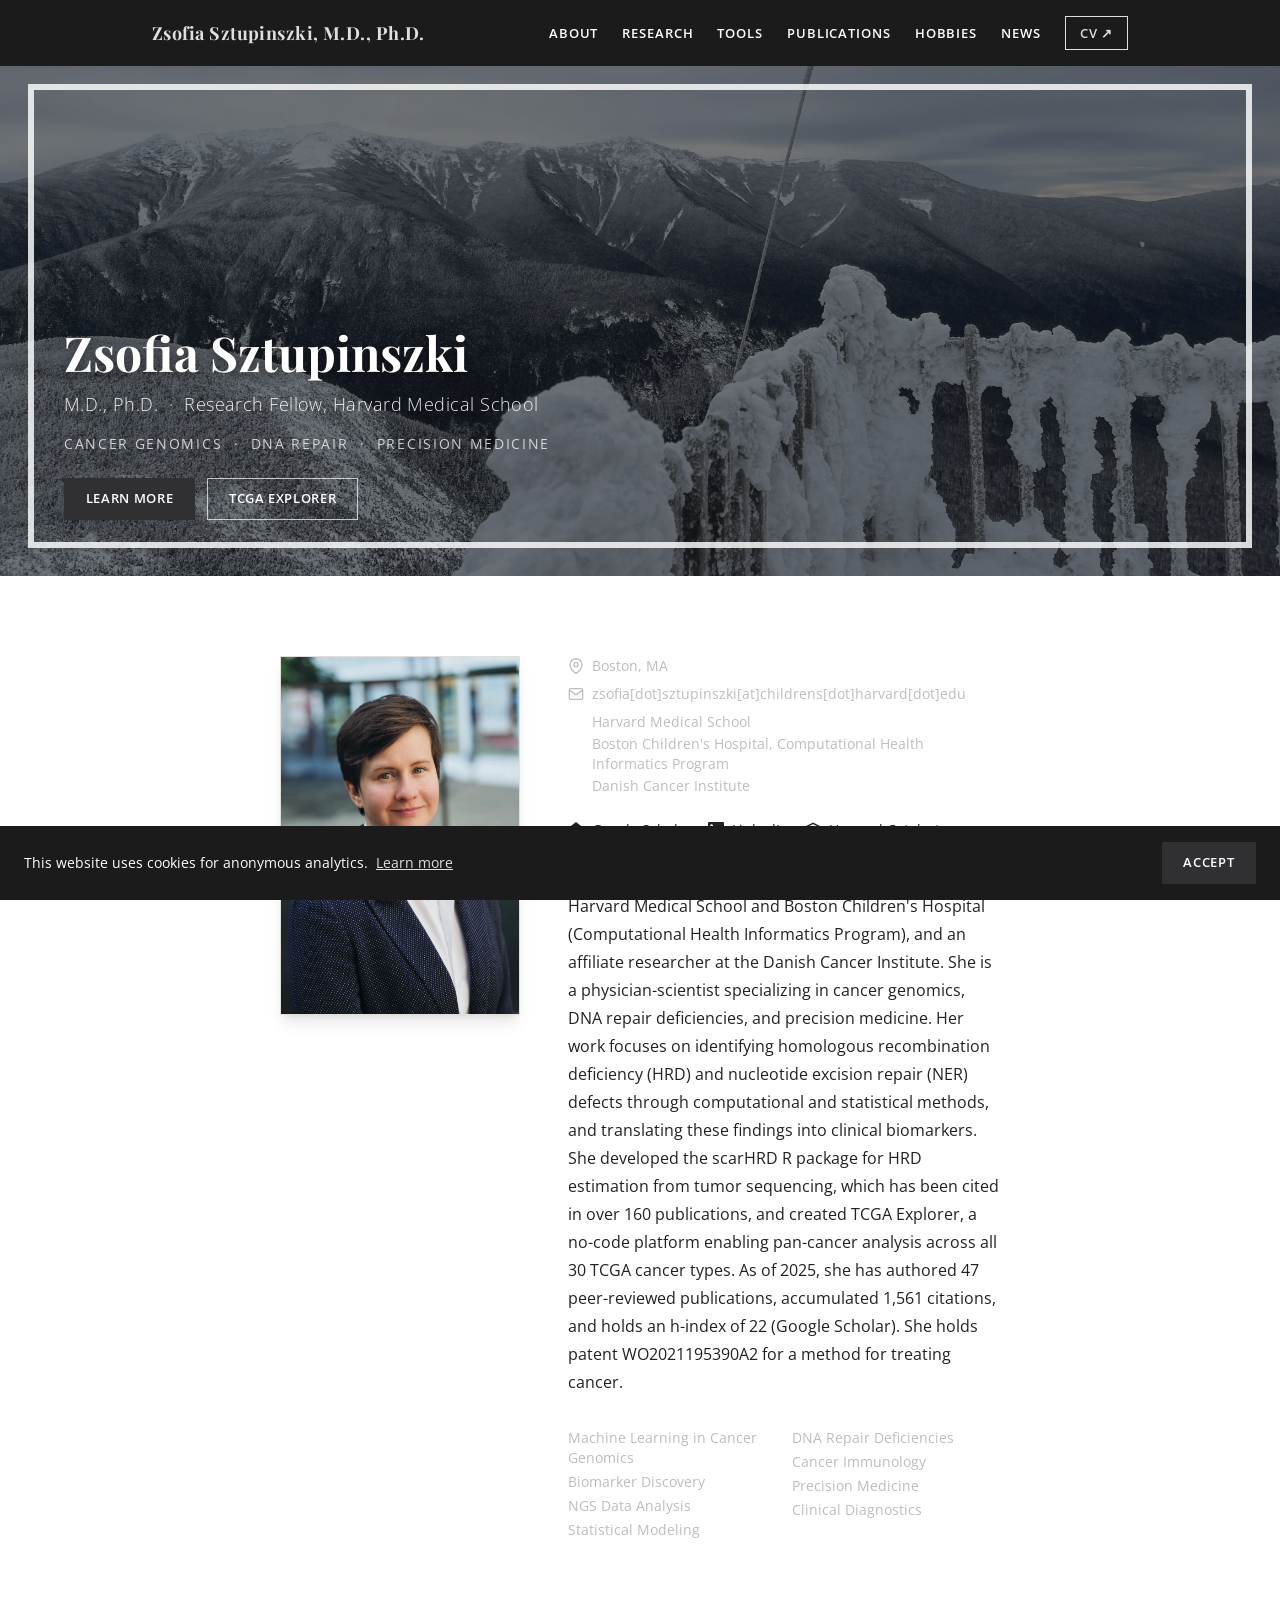
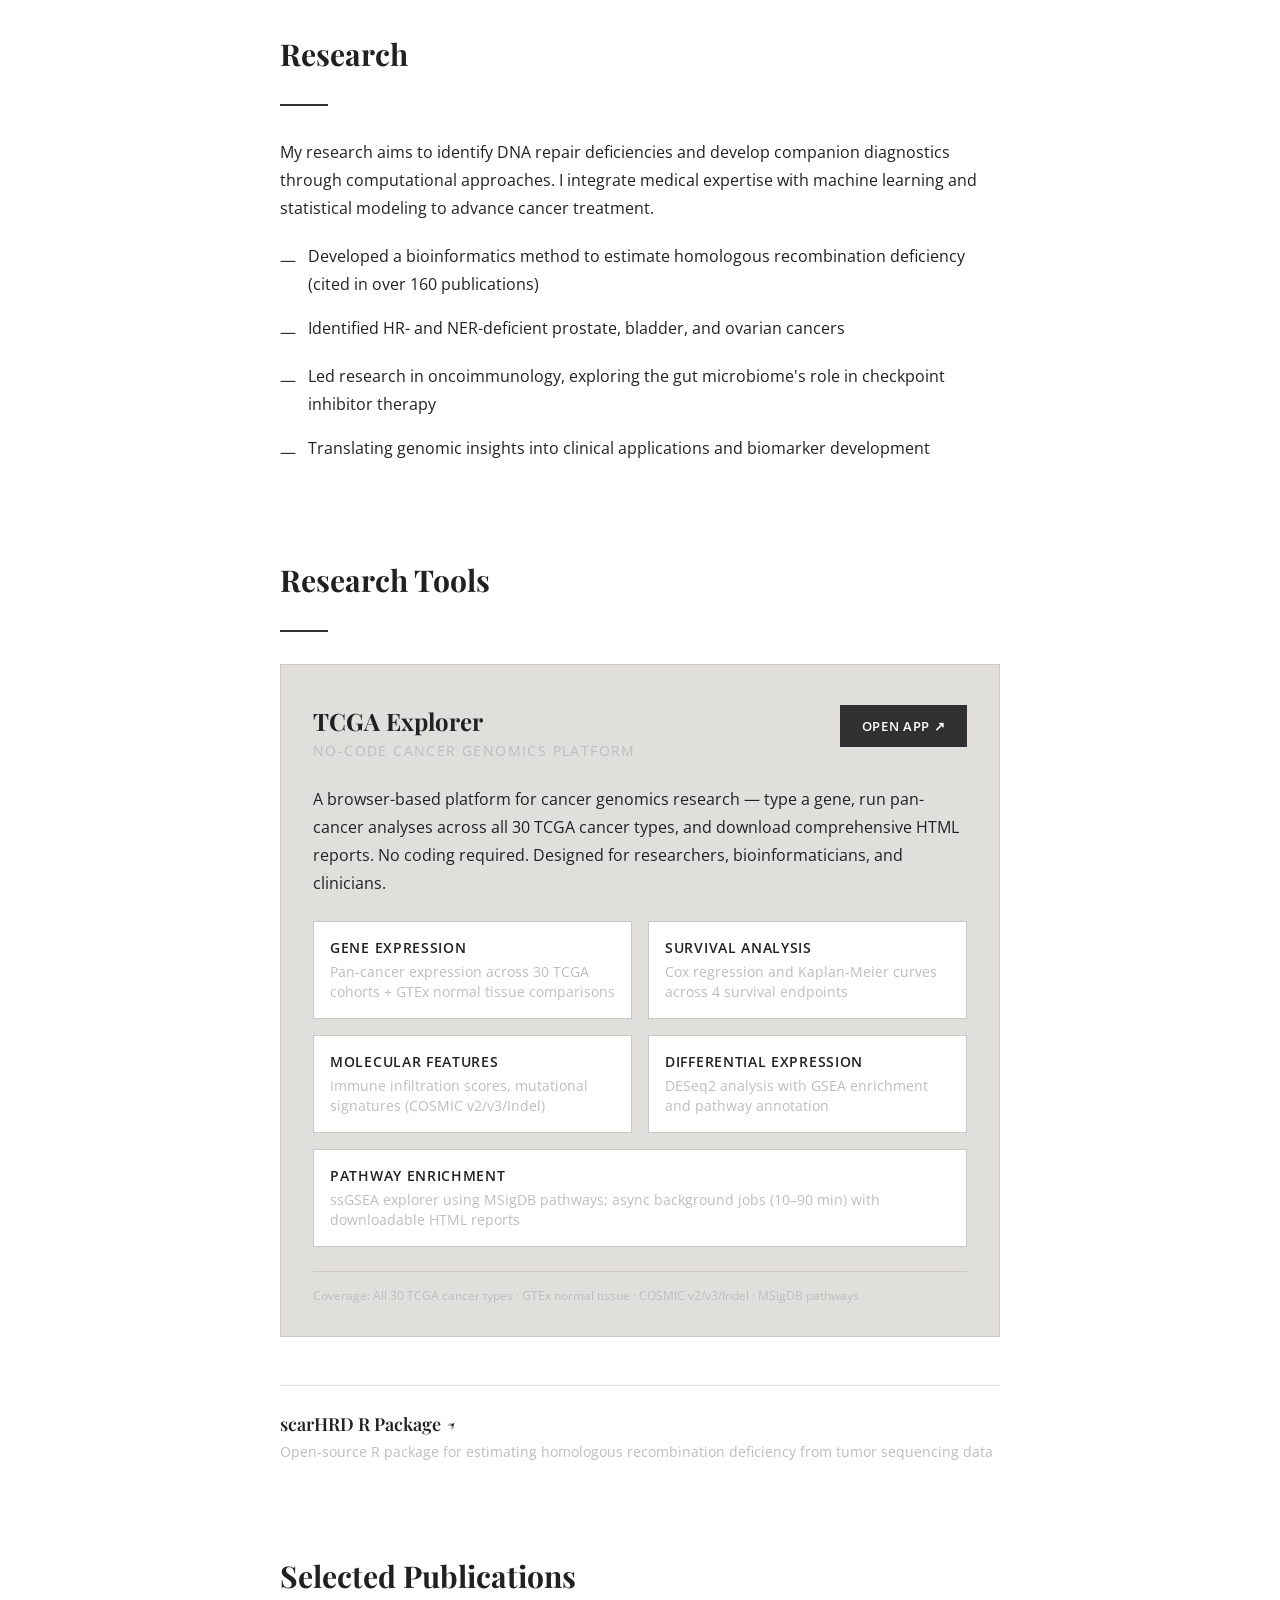
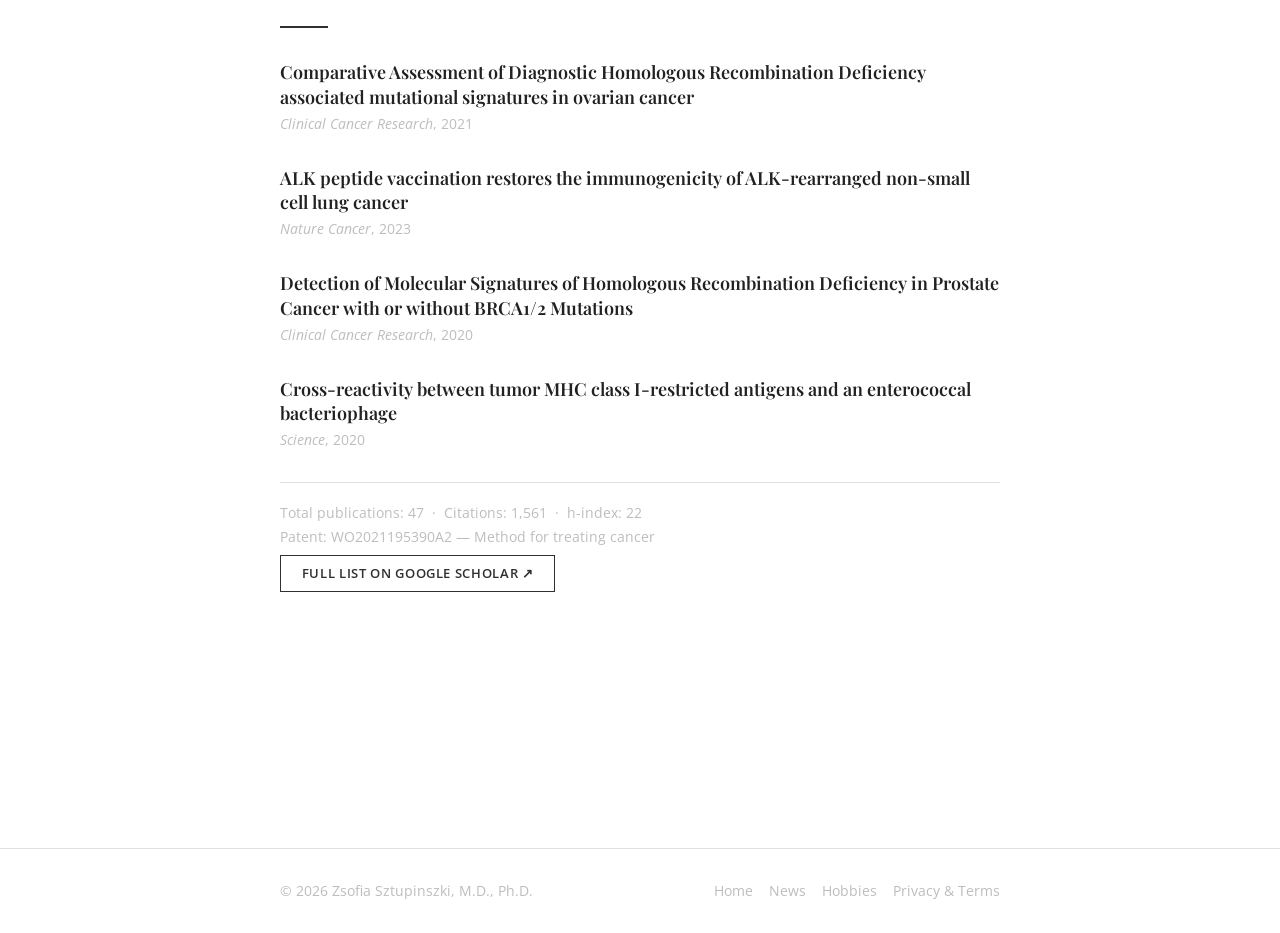
<file: index.html>
<!DOCTYPE html>
<html lang="en">
<head>
    <meta charset="UTF-8">
    <meta name="viewport" content="width=device-width, initial-scale=1.0">
    <title>Zsofia Sztupinszki, M.D., Ph.D. — Cancer Genomics Researcher</title>

    <!-- SEO Meta -->
    <meta name="description" content="Research Fellow at Harvard Medical School and Boston Children's Hospital. Cancer genomics, DNA repair, HRD, precision medicine, and TCGA Explorer.">
    <link rel="canonical" href="https://sztup.github.io/">
    <link rel="sitemap" type="application/xml" href="/sitemap.xml">
    <meta property="og:type" content="website">
    <meta property="og:site_name" content="Zsofia Sztupinszki, M.D., Ph.D.">
    <meta property="og:title" content="Zsofia Sztupinszki, M.D., Ph.D. — Cancer Genomics Researcher">
    <meta property="og:description" content="Research Fellow at Harvard Medical School and Boston Children's Hospital. Cancer genomics, DNA repair, HRD, precision medicine, and TCGA Explorer.">
    <meta property="og:url" content="https://sztup.github.io/">
    <meta property="og:image" content="https://sztup.github.io/images/PhotoCV.jpg">
    <meta property="og:image:width" content="800">
    <meta property="og:image:height" content="800">
    <meta name="twitter:card" content="summary_large_image">
    <meta name="twitter:title" content="Zsofia Sztupinszki, M.D., Ph.D. — Cancer Genomics Researcher">
    <meta name="twitter:description" content="Research Fellow at Harvard Medical School and Boston Children's Hospital. Cancer genomics, DNA repair, HRD, precision medicine, and TCGA Explorer.">
    <meta name="twitter:image" content="https://sztup.github.io/images/PhotoCV.jpg">

    <!-- Resource hints -->
    <link rel="preconnect" href="https://www.googletagmanager.com">
    <link rel="preload" as="image" href="images/IMG_7626_3.webp" type="image/webp" fetchpriority="high">

    <!-- Fonts -->
    <link rel="preconnect" href="https://fonts.googleapis.com">
    <link rel="preconnect" href="https://fonts.gstatic.com" crossorigin>
    <link href="https://fonts.googleapis.com/css2?family=Playfair+Display:ital,wght@0,400;0,600;0,700;1,400&family=Open+Sans:wght@300;400;600&display=swap" rel="stylesheet">

    <!-- Tailwind CSS -->
    <link href="assets/styles.css" rel="stylesheet">

    <style>
        :root {
            --nav:    #1b1b1b;
            --text:   #212121;
            --cream:  #e1dfdb;
            --muted:  #bdbdbd;
            --btn:    #303033;
        }
        html { scroll-behavior: smooth; }
        body { font-family: 'Open Sans', sans-serif; color: var(--text); line-height: 1.75; }
        h1, h2, h3 { font-family: 'Playfair Display', Georgia, serif; }
        .section-anchor { scroll-margin-top: 72px; }

        /* Pure-CSS hamburger */
        #nav-toggle { display: none; }
        #nav-toggle:checked ~ div #nav-menu { display: flex; }
        @media (max-width: 768px) {
            #nav-menu {
                display: none;
                flex-direction: column;
                position: absolute;
                top: 100%;
                left: 0;
                right: 0;
                background: var(--nav);
                padding: 1rem 1.5rem;
                gap: 1rem;
            }
        }

        /* Buttons */
        .btn-dark {
            display: inline-block;
            background: var(--btn);
            color: #fff;
            padding: 0.55rem 1.3rem;
            border: 1px solid var(--btn);
            font-family: 'Open Sans', sans-serif;
            font-size: 0.8125rem;
            font-weight: 600;
            letter-spacing: 0.05em;
            text-transform: uppercase;
            transition: opacity 0.2s;
            cursor: pointer;
        }
        .btn-dark:hover { opacity: 0.82; }

        .btn-outline {
            display: inline-block;
            background: transparent;
            color: var(--btn);
            padding: 0.55rem 1.3rem;
            border: 1px solid var(--btn);
            font-family: 'Open Sans', sans-serif;
            font-size: 0.8125rem;
            font-weight: 600;
            letter-spacing: 0.05em;
            text-transform: uppercase;
            transition: background 0.2s, color 0.2s;
            cursor: pointer;
        }
        .btn-outline:hover {
            background: var(--btn);
            color: #fff;
        }

        /* Prose helper */
        .prose p { margin-bottom: 1.25rem; }
        .prose ul { list-style: disc; margin-left: 1.5rem; margin-bottom: 1.25rem; }
        .prose li { margin-bottom: 0.4rem; }
    </style>

    <!-- Schema.org: Person -->
    <script type="application/ld+json">
    {
        "@context": "https://schema.org",
        "@type": "Person",
        "name": "Zsofia Sztupinszki",
        "honorificSuffix": "M.D., Ph.D.",
        "jobTitle": "Research Fellow",
        "description": "Cancer genomics researcher at Harvard Medical School specializing in DNA repair deficiencies, homologous recombination deficiency, and precision oncology.",
        "worksFor": [
            {"@type":"Organization","name":"Harvard Medical School","url":"https://hms.harvard.edu/"},
            {"@type":"Organization","name":"Boston Children's Hospital","url":"https://www.childrenshospital.org/"},
            {"@type":"Organization","name":"Danish Cancer Institute","url":"https://www.cancer.dk/"}
        ],
        "address": {"@type":"PostalAddress","addressLocality":"Boston","addressRegion":"MA","addressCountry":"US"},
        "url": "https://sztup.github.io/",
        "image": {
            "@type": "ImageObject",
            "url": "https://sztup.github.io/images/PhotoCV.jpg",
            "width": 400,
            "height": 400
        },
        "knowsAbout": [
            "Cancer Genomics","DNA Repair Deficiency","Homologous Recombination Deficiency",
            "Precision Medicine","Machine Learning in Oncology","Biomarker Discovery",
            "NGS Data Analysis","Cancer Immunology","Mutational Signatures","TCGA Analysis"
        ],
        "award": "Best Poster Award, DF/HCC Breast and Gynecologic Cancer Symposium, 2024",
        "sameAs": [
            "https://scholar.google.com/citations?user=ZNe91SwAAAAJ",
            "https://www.linkedin.com/in/zsofia-sztupinszki/",
            "https://connects.catalyst.harvard.edu/Profiles/profile/164664481",
            "https://github.com/sztup",
            "https://orcid.org/0000-0002-8691-4086"
        ]
    }
    </script>

    <!-- Schema.org: WebSite -->
    <script type="application/ld+json">
    {
        "@context": "https://schema.org",
        "@type": "WebSite",
        "name": "Zsofia Sztupinszki, M.D., Ph.D.",
        "url": "https://sztup.github.io/",
        "description": "Personal academic portfolio of Zsofia Sztupinszki — cancer genomics researcher at Harvard Medical School.",
        "author": {"@type":"Person","name":"Zsofia Sztupinszki","url":"https://sztup.github.io/"}
    }
    </script>

    <!-- Schema.org: SoftwareApplication — TCGA Explorer -->
    <script type="application/ld+json">
    {
        "@context": "https://schema.org",
        "@type": "SoftwareApplication",
        "name": "TCGA Explorer",
        "url": "https://cancergeneanalytics.com/",
        "applicationCategory": "Scientific Software",
        "operatingSystem": "Any (web-based)",
        "description": "Free, browser-based platform for no-code pan-cancer genomics research across all 30 TCGA cancer types. Analyses include gene expression, survival (Cox regression, Kaplan-Meier), immune infiltration, mutational signatures (COSMIC v2/v3/Indel), DESeq2 differential expression with GSEA, and ssGSEA pathway enrichment.",
        "featureList": [
            "Pan-cancer gene expression analysis across 30 TCGA cohorts plus GTEx normals",
            "Cox regression and Kaplan-Meier survival curves across 4 endpoints (OS/DSS/DFI/PFI)",
            "Immune infiltration scoring via TIMER2.0 and mutational signature analysis (COSMIC v2/v3/Indel)",
            "DESeq2 differential expression with GSEA pathway enrichment",
            "ssGSEA pan-cancer pathway enrichment explorer"
        ],
        "author": {"@type":"Person","name":"Zsofia Sztupinszki","url":"https://sztup.github.io/"},
        "offers": {"@type":"Offer","price":"0","priceCurrency":"USD"}
    }
    </script>

    <!-- Schema.org: SoftwareApplication — scarHRD -->
    <script type="application/ld+json">
    {
        "@context": "https://schema.org",
        "@type": "SoftwareApplication",
        "name": "scarHRD",
        "url": "https://github.com/sztup/scarHRD",
        "applicationCategory": "Scientific Software",
        "programmingLanguage": "R",
        "description": "Open-source R package for estimating homologous recombination deficiency (HRD) from tumor sequencing data. Implements HRD-LOH, LST, and TAI metrics. Cited in over 160 publications.",
        "codeRepository": "https://github.com/sztup/scarHRD",
        "author": {"@type":"Person","name":"Zsofia Sztupinszki","url":"https://sztup.github.io/"},
        "offers": {"@type":"Offer","price":"0","priceCurrency":"USD"}
    }
    </script>

    <!-- Schema.org: ScholarlyArticle blocks -->
    <script type="application/ld+json">
    [
        {
            "@context": "https://schema.org",
            "@type": "ScholarlyArticle",
            "headline": "Comparative Assessment of Diagnostic Homologous Recombination Deficiency associated mutational signatures in ovarian cancer",
            "url": "https://doi.org/10.1158/1078-0432.CCR-21-0981",
            "datePublished": "2021",
            "isPartOf": {"@type":"Periodical","name":"Clinical Cancer Research"},
            "author": {"@type":"Person","name":"Zsofia Sztupinszki","url":"https://sztup.github.io/"}
        },
        {
            "@context": "https://schema.org",
            "@type": "ScholarlyArticle",
            "headline": "ALK peptide vaccination restores the immunogenicity of ALK-rearranged non-small cell lung cancer",
            "url": "https://www.nature.com/articles/s43018-023-00591-2",
            "datePublished": "2023",
            "isPartOf": {"@type":"Periodical","name":"Nature Cancer"},
            "author": {"@type":"Person","name":"Zsofia Sztupinszki","url":"https://sztup.github.io/"}
        },
        {
            "@context": "https://schema.org",
            "@type": "ScholarlyArticle",
            "headline": "Detection of Molecular Signatures of Homologous Recombination Deficiency in Prostate Cancer with or without BRCA1/2 Mutations",
            "url": "https://aacrjournals.org/clincancerres/article/26/11/2673/284540/Detection-of-Molecular-Signatures-of-Homologous",
            "datePublished": "2020",
            "isPartOf": {"@type":"Periodical","name":"Clinical Cancer Research"},
            "author": {"@type":"Person","name":"Zsofia Sztupinszki","url":"https://sztup.github.io/"}
        },
        {
            "@context": "https://schema.org",
            "@type": "ScholarlyArticle",
            "headline": "Cross-reactivity between tumor MHC class I-restricted antigens and an enterococcal bacteriophage",
            "url": "https://www.science.org/doi/10.1126/science.aax0701",
            "datePublished": "2020",
            "isPartOf": {"@type":"Periodical","name":"Science"},
            "author": {"@type":"Person","name":"Zsofia Sztupinszki","url":"https://sztup.github.io/"}
        }
    ]
    </script>
</head>
<body class="min-h-screen bg-white">
    <!-- Fixed Header/Navigation -->
    <header style="background:var(--nav);" class="fixed top-0 inset-x-0 z-50">
        <div class="max-w-5xl mx-auto px-6 py-4 relative">
            <div class="flex justify-between items-center">
                <a href="index.html" style="font-family:'Playfair Display',serif;color:#e1dfdb;" class="text-lg font-bold tracking-wide">Zsofia Sztupinszki, M.D., Ph.D.</a>

                <label for="nav-toggle" class="md:hidden cursor-pointer text-white p-3 -mr-3" aria-label="Toggle navigation">
                    <svg class="w-6 h-6" fill="none" stroke="currentColor" stroke-width="2" viewBox="0 0 24 24">
                        <path stroke-linecap="round" stroke-linejoin="round" d="M4 6h16M4 12h16M4 18h16"/>
                    </svg>
                </label>
                <input type="checkbox" id="nav-toggle" class="hidden">

                <div class="relative">
                    <nav id="nav-menu" class="hidden md:flex items-center gap-6">
                        <ul class="flex flex-col md:flex-row md:items-center gap-4 md:gap-6 list-none" style="font-family:'Open Sans',sans-serif;font-size:.8rem;font-weight:600;letter-spacing:.07em;text-transform:uppercase;">
                            <li><a href="#about" class="text-white hover:text-gray-300 transition-colors">About</a></li>
                            <li><a href="#research" class="text-white hover:text-gray-300 transition-colors">Research</a></li>
                            <li><a href="#tools" class="text-white hover:text-gray-300 transition-colors">Tools</a></li>
                            <li><a href="#publications" class="text-white hover:text-gray-300 transition-colors">Publications</a></li>
                            <li><a href="hobbies.html" class="text-white hover:text-gray-300 transition-colors">Hobbies</a></li>
                            <li><a href="news.html" class="text-white hover:text-gray-300 transition-colors">News</a></li>
                            <li><a href="assets/ZsofiaSztupinszki_CV.pdf" target="_blank" rel="noopener noreferrer" class="btn-outline" style="color:#e1dfdb;border-color:#e1dfdb;padding:.3rem .9rem;">CV ↗</a></li>
                        </ul>
                    </nav>
                </div>
            </div>
        </div>
    </header>

    <!-- Hero Section -->
    <div id="top" class="relative w-full" style="height: 520px; margin-top: 56px;">
        <picture>
            <source srcset="images/IMG_7626_3.webp" type="image/webp">
            <img src="images/IMG_7626_3.JPG" alt="Winter mountain summit view — research meets nature" width="1200" height="900" fetchpriority="high" class="absolute inset-0 w-full h-full object-cover object-top">
        </picture>
        <div class="absolute inset-0" style="background: rgba(27,27,27,0.58);"></div>
        <div class="absolute" style="top: 28px; left: 28px; right: 28px; bottom: 28px; border: 6px solid rgba(255,255,255,0.82); pointer-events: none;"></div>
        <div class="absolute inset-0 flex flex-col justify-end px-12 pb-12 md:px-16 md:pb-14">
            <h1 class="text-white text-3xl md:text-5xl font-bold leading-tight mb-2" style="font-family: 'Playfair Display', serif; text-shadow: 0 2px 8px rgba(0,0,0,0.4);">
                Zsofia Sztupinszki
            </h1>
            <p class="text-white text-base md:text-lg font-light tracking-wide mb-4" style="font-family: 'Open Sans', sans-serif; opacity: 0.92;">
                M.D., Ph.D. &nbsp;·&nbsp; Research Fellow, Harvard Medical School
            </p>
            <p class="text-white text-sm tracking-widest uppercase mb-6" style="font-family: 'Open Sans', sans-serif; opacity: 0.75; letter-spacing: 0.12em;">
                Cancer Genomics &nbsp;·&nbsp; DNA Repair &nbsp;·&nbsp; Precision Medicine
            </p>
            <div class="flex gap-3 flex-wrap">
                <a href="#about" class="btn-dark">Learn More</a>
                <a href="#tools" class="btn-outline" style="color:#fff; border-color:rgba(255,255,255,0.7);">TCGA Explorer</a>
            </div>
        </div>
    </div>

    <!-- Main Content -->
    <main class="pt-20 pb-16">
        <div class="max-w-3xl mx-auto px-6">

            <!-- About Section -->
            <section id="about" class="section-anchor mb-24">
                <h2 class="sr-only">About Zsofia Sztupinszki</h2>
                <div class="flex flex-col md:flex-row gap-12 items-start">
                    <!-- Profile Photo -->
                    <div class="md:w-1/3 flex-shrink-0">
                        <picture>
                            <source srcset="images/PhotoCV.webp" type="image/webp">
                            <img src="images/PhotoCV.jpg" alt="Zsofia Sztupinszki, M.D., Ph.D. — Research Fellow at Harvard Medical School" width="400" height="400" loading="eager" class="w-full rounded-none shadow-lg" style="border: 1px solid var(--cream);">
                        </picture>
                    </div>

                    <!-- Info Column -->
                    <div class="md:w-2/3 space-y-6">
                        <!-- Contact / affiliation meta -->
                        <div class="space-y-2 text-sm" style="color: var(--muted); font-family: 'Open Sans', sans-serif;">
                            <div class="flex items-center gap-2">
                                <svg class="w-4 h-4 flex-shrink-0" viewBox="0 0 24 24" fill="none" stroke="currentColor" stroke-width="2">
                                    <path d="M21 10c0 7-9 13-9 13s-9-6-9-13a9 9 0 0 1 18 0z"/>
                                    <circle cx="12" cy="10" r="3"/>
                                </svg>
                                <span>Boston, MA</span>
                            </div>
                            <div class="flex items-start gap-2">
                                <svg class="w-4 h-4 flex-shrink-0 mt-0.5" viewBox="0 0 24 24" fill="none" stroke="currentColor" stroke-width="2">
                                    <path d="M4 4h16c1.1 0 2 .9 2 2v12c0 1.1-.9 2-2 2H4c-1.1 0-2-.9-2-2V6c0-1.1.9-2 2-2z"/>
                                    <polyline points="22,6 12,13 2,6"/>
                                </svg>
                                <span>zsofia<span class="hidden" aria-hidden="true">nospam</span>[dot]sztupinszki[at]childrens[dot]harvard[dot]edu</span>
                            </div>
                            <div class="flex flex-col gap-0.5 mt-1 ml-6">
                                <span>Harvard Medical School</span>
                                <span>Boston Children's Hospital, Computational Health Informatics Program</span>
                                <span>Danish Cancer Institute</span>
                            </div>
                        </div>

                        <!-- Social links -->
                        <div class="flex flex-wrap gap-4 text-sm" style="font-family: 'Open Sans', sans-serif;">
                            <a href="https://scholar.google.com/citations?user=ZNe91SwAAAAJ" target="_blank" rel="noopener noreferrer" class="flex items-center gap-2 hover:underline" style="color: var(--text);">
                                <svg class="w-4 h-4" viewBox="0 0 24 24" fill="currentColor">
                                    <path d="M12 24a7 7 0 1 1 0-14 7 7 0 0 1 0 14zm0-24L0 9.5l4.838 3.94A8 8 0 0 1 12 9a8 8 0 0 1 7.162 4.44L24 9.5z"/>
                                </svg>
                                Google Scholar
                            </a>
                            <a href="https://www.linkedin.com/in/zsofia-sztupinszki/" target="_blank" rel="noopener noreferrer" class="flex items-center gap-2 hover:underline" style="color: var(--text);">
                                <svg class="w-4 h-4" viewBox="0 0 24 24" fill="currentColor">
                                    <path d="M20.447 20.452h-3.554v-5.569c0-1.328-.027-3.037-1.852-3.037-1.853 0-2.136 1.445-2.136 2.939v5.667H9.351V9h3.414v1.561h.046c.477-.9 1.637-1.85 3.37-1.85 3.601 0 4.267 2.37 4.267 5.455v6.286zM5.337 7.433c-1.144 0-2.063-.926-2.063-2.065 0-1.138.92-2.063 2.063-2.063 1.14 0 2.064.925 2.064 2.063 0 1.139-.925 2.065-2.064 2.065zm1.782 13.019H3.555V9h3.564v11.452zM22.225 0H1.771C.792 0 0 .774 0 1.729v20.542C0 23.227.792 24 1.771 24h20.451C23.2 24 24 23.227 24 22.271V1.729C24 .774 23.2 0 22.222 0h.003z"/>
                                </svg>
                                LinkedIn
                            </a>
                            <a href="https://connects.catalyst.harvard.edu/Profiles/profile/164664481" target="_blank" rel="noopener noreferrer" class="flex items-center gap-2 hover:underline" style="color: var(--text);">
                                <svg class="w-4 h-4" viewBox="0 0 24 24" fill="none" stroke="currentColor" stroke-width="2">
                                    <path d="M12 2L2 7l10 5 10-5-10-5zM2 17l10 5 10-5M2 12l10 5 10-5"/>
                                </svg>
                                Harvard Catalyst
                            </a>
                        </div>

                        <!-- Bio -->
                        <div class="prose">
                            <p>Zsofia Sztupinszki, M.D., Ph.D., is a Research Fellow at Harvard Medical School and Boston Children's Hospital (Computational Health Informatics Program), and an affiliate researcher at the Danish Cancer Institute. She is a physician-scientist specializing in cancer genomics, DNA repair deficiencies, and precision medicine. Her work focuses on identifying homologous recombination deficiency (HRD) and nucleotide excision repair (NER) defects through computational and statistical methods, and translating these findings into clinical biomarkers. She developed the scarHRD R package for HRD estimation from tumor sequencing, which has been cited in over 160 publications, and created TCGA Explorer, a no-code platform enabling pan-cancer analysis across all 30 TCGA cancer types. As of 2025, she has authored 47 peer-reviewed publications, accumulated 1,561 citations, and holds an h-index of 22 (Google Scholar). She holds patent WO2021195390A2 for a method for treating cancer.</p>
                        </div>

                        <!-- Consolidated expertise bullets -->
                        <div class="grid grid-cols-2 gap-4 text-sm pt-2" style="color: var(--muted);">
                            <ul class="space-y-1">
                                <li>Machine Learning in Cancer Genomics</li>
                                <li>Biomarker Discovery</li>
                                <li>NGS Data Analysis</li>
                                <li>Statistical Modeling</li>
                            </ul>
                            <ul class="space-y-1">
                                <li>DNA Repair Deficiencies</li>
                                <li>Cancer Immunology</li>
                                <li>Precision Medicine</li>
                                <li>Clinical Diagnostics</li>
                            </ul>
                        </div>
                    </div>
                </div>
            </section>

            <!-- Research Section -->
            <section id="research" class="section-anchor mb-24">
                <h2 class="text-3xl font-bold mb-8" style="color: var(--text);">Research</h2>
                <div style="width: 48px; height: 2px; background: var(--btn); margin-bottom: 2rem;"></div>

                <div class="prose">
                    <p>My research aims to identify DNA repair deficiencies and develop companion diagnostics through computational approaches. I integrate medical expertise with machine learning and statistical modeling to advance cancer treatment.</p>
                </div>

                <ul class="space-y-4 mt-4" style="font-family: 'Open Sans', sans-serif; color: var(--text);">
                    <li class="flex items-start gap-3">
                        <span style="color: var(--btn); margin-top: 4px;">&#8212;</span>
                        <span>Developed a bioinformatics method to estimate homologous recombination deficiency (cited in over 160 publications)</span>
                    </li>
                    <li class="flex items-start gap-3">
                        <span style="color: var(--btn); margin-top: 4px;">&#8212;</span>
                        <span>Identified HR- and NER-deficient prostate, bladder, and ovarian cancers</span>
                    </li>
                    <li class="flex items-start gap-3">
                        <span style="color: var(--btn); margin-top: 4px;">&#8212;</span>
                        <span>Led research in oncoimmunology, exploring the gut microbiome's role in checkpoint inhibitor therapy</span>
                    </li>
                    <li class="flex items-start gap-3">
                        <span style="color: var(--btn); margin-top: 4px;">&#8212;</span>
                        <span>Translating genomic insights into clinical applications and biomarker development</span>
                    </li>
                </ul>
            </section>

            <!-- Tools / TCGA Explorer Section -->
            <section id="tools" class="section-anchor mb-24">
                <h2 class="text-3xl font-bold mb-8" style="color: var(--text);">Research Tools</h2>
                <div style="width: 48px; height: 2px; background: var(--btn); margin-bottom: 2rem;"></div>

                <!-- TCGA Explorer Feature Card -->
                <div style="background: var(--cream); border: 1px solid #ccc8c3; padding: 2.5rem 2rem 2rem;" class="mb-12">
                    <div class="flex flex-col md:flex-row md:justify-between md:items-start gap-4 mb-6">
                        <div>
                            <h3 class="text-2xl font-bold mb-1" style="font-family: 'Playfair Display', serif; color: var(--text);">TCGA Explorer</h3>
                            <p class="text-sm uppercase tracking-widest" style="color: var(--muted); font-family: 'Open Sans', sans-serif; letter-spacing: 0.1em;">No-Code Cancer Genomics Platform</p>
                        </div>
                        <a href="https://cancergeneanalytics.com/" target="_blank" rel="noopener noreferrer" class="btn-dark" style="align-self: flex-start; white-space: nowrap;">Open App ↗</a>
                    </div>

                    <p class="mb-6" style="font-family: 'Open Sans', sans-serif; color: var(--text); line-height: 1.75;">
                        A browser-based platform for cancer genomics research — type a gene, run pan-cancer analyses across all 30 TCGA cancer types, and download comprehensive HTML reports. No coding required. Designed for researchers, bioinformaticians, and clinicians.
                    </p>

                    <!-- 5 Module Cards -->
                    <div class="grid grid-cols-1 md:grid-cols-2 gap-4 mb-6">
                        <div class="bg-white p-4" style="border: 1px solid #ccc8c3;">
                            <h4 class="font-semibold text-sm mb-1" style="font-family: 'Open Sans', sans-serif; color: var(--text); text-transform: uppercase; letter-spacing: 0.05em;">Gene Expression</h4>
                            <p class="text-sm" style="color: var(--muted); font-family: 'Open Sans', sans-serif;">Pan-cancer expression across 30 TCGA cohorts + GTEx normal tissue comparisons</p>
                        </div>
                        <div class="bg-white p-4" style="border: 1px solid #ccc8c3;">
                            <h4 class="font-semibold text-sm mb-1" style="font-family: 'Open Sans', sans-serif; color: var(--text); text-transform: uppercase; letter-spacing: 0.05em;">Survival Analysis</h4>
                            <p class="text-sm" style="color: var(--muted); font-family: 'Open Sans', sans-serif;">Cox regression and Kaplan-Meier curves across 4 survival endpoints</p>
                        </div>
                        <div class="bg-white p-4" style="border: 1px solid #ccc8c3;">
                            <h4 class="font-semibold text-sm mb-1" style="font-family: 'Open Sans', sans-serif; color: var(--text); text-transform: uppercase; letter-spacing: 0.05em;">Molecular Features</h4>
                            <p class="text-sm" style="color: var(--muted); font-family: 'Open Sans', sans-serif;">Immune infiltration scores, mutational signatures (COSMIC v2/v3/Indel)</p>
                        </div>
                        <div class="bg-white p-4" style="border: 1px solid #ccc8c3;">
                            <h4 class="font-semibold text-sm mb-1" style="font-family: 'Open Sans', sans-serif; color: var(--text); text-transform: uppercase; letter-spacing: 0.05em;">Differential Expression</h4>
                            <p class="text-sm" style="color: var(--muted); font-family: 'Open Sans', sans-serif;">DESeq2 analysis with GSEA enrichment and pathway annotation</p>
                        </div>
                        <div class="bg-white p-4 md:col-span-2" style="border: 1px solid #ccc8c3;">
                            <h4 class="font-semibold text-sm mb-1" style="font-family: 'Open Sans', sans-serif; color: var(--text); text-transform: uppercase; letter-spacing: 0.05em;">Pathway Enrichment</h4>
                            <p class="text-sm" style="color: var(--muted); font-family: 'Open Sans', sans-serif;">ssGSEA explorer using MSigDB pathways; async background jobs (10–90 min) with downloadable HTML reports</p>
                        </div>
                    </div>

                    <p class="text-xs" style="color: var(--muted); font-family: 'Open Sans', sans-serif; border-top: 1px solid #ccc8c3; padding-top: 1rem;">
                        Coverage: All 30 TCGA cancer types · GTEx normal tissue · COSMIC v2/v3/Indel · MSigDB pathways
                    </p>
                </div>

                <!-- scarHRD Secondary Tool -->
                <div style="border-top: 1px solid var(--cream); padding-top: 1.5rem;">
                    <a href="https://github.com/sztup/scarHRD" target="_blank" rel="noopener noreferrer" class="flex items-center gap-2 hover:underline text-lg font-semibold" style="font-family: 'Playfair Display', serif; color: var(--text);">
                        scarHRD R Package ↗
                    </a>
                    <p class="text-sm mt-1" style="color: var(--muted); font-family: 'Open Sans', sans-serif;">
                        Open-source R package for estimating homologous recombination deficiency from tumor sequencing data
                    </p>
                </div>
            </section>

            <!-- Publications Section -->
            <section id="publications" class="section-anchor mb-24">
                <h2 class="text-3xl font-bold mb-8" style="color: var(--text);">Selected Publications</h2>
                <div style="width: 48px; height: 2px; background: var(--btn); margin-bottom: 2rem;"></div>

                <div class="space-y-8">
                    <article>
                        <h3 class="text-lg font-semibold leading-snug" style="font-family: 'Playfair Display', serif; color: var(--text);">
                            <a href="https://doi.org/10.1158/1078-0432.CCR-21-0981" target="_blank" rel="noopener noreferrer" class="hover:underline">
                                Comparative Assessment of Diagnostic Homologous Recombination Deficiency associated mutational signatures in ovarian cancer
                            </a>
                        </h3>
                        <p class="text-sm mt-1" style="color: var(--muted); font-family: 'Open Sans', sans-serif;">
                            <em>Clinical Cancer Research</em>, 2021
                        </p>
                    </article>

                    <article>
                        <h3 class="text-lg font-semibold leading-snug" style="font-family: 'Playfair Display', serif; color: var(--text);">
                            <a href="https://www.nature.com/articles/s43018-023-00591-2" target="_blank" rel="noopener noreferrer" class="hover:underline">
                                ALK peptide vaccination restores the immunogenicity of ALK-rearranged non-small cell lung cancer
                            </a>
                        </h3>
                        <p class="text-sm mt-1" style="color: var(--muted); font-family: 'Open Sans', sans-serif;">
                            <em>Nature Cancer</em>, 2023
                        </p>
                    </article>

                    <article>
                        <h3 class="text-lg font-semibold leading-snug" style="font-family: 'Playfair Display', serif; color: var(--text);">
                            <a href="https://aacrjournals.org/clincancerres/article/26/11/2673/284540/Detection-of-Molecular-Signatures-of-Homologous" target="_blank" rel="noopener noreferrer" class="hover:underline">
                                Detection of Molecular Signatures of Homologous Recombination Deficiency in Prostate Cancer with or without BRCA1/2 Mutations
                            </a>
                        </h3>
                        <p class="text-sm mt-1" style="color: var(--muted); font-family: 'Open Sans', sans-serif;">
                            <em>Clinical Cancer Research</em>, 2020
                        </p>
                    </article>

                    <article>
                        <h3 class="text-lg font-semibold leading-snug" style="font-family: 'Playfair Display', serif; color: var(--text);">
                            <a href="https://www.science.org/doi/10.1126/science.aax0701" target="_blank" rel="noopener noreferrer" class="hover:underline">
                                Cross-reactivity between tumor MHC class I-restricted antigens and an enterococcal bacteriophage
                            </a>
                        </h3>
                        <p class="text-sm mt-1" style="color: var(--muted); font-family: 'Open Sans', sans-serif;">
                            <em>Science</em>, 2020
                        </p>
                    </article>

                    <div style="border-top: 1px solid var(--cream); padding-top: 1.25rem;" class="text-sm space-y-1">
                        <p style="color: var(--muted); font-family: 'Open Sans', sans-serif;">
                            Total publications: 47 &nbsp;·&nbsp; Citations: 1,561 &nbsp;·&nbsp; h-index: 22
                        </p>
                        <p style="color: var(--muted); font-family: 'Open Sans', sans-serif;">
                            Patent: WO2021195390A2 — Method for treating cancer
                        </p>
                        <p class="mt-2">
                            <a href="https://scholar.google.com/citations?user=ZNe91SwAAAAJ" target="_blank" rel="noopener noreferrer" class="btn-outline text-xs">
                                Full list on Google Scholar ↗
                            </a>
                        </p>
                    </div>
                </div>
            </section>

        </div>
    </main>

    <!-- Footer -->
    <footer style="border-top:1px solid var(--cream);" class="mt-24 py-8">
        <div class="max-w-3xl mx-auto px-6 flex flex-col md:flex-row justify-between items-center gap-3 text-sm" style="font-family:'Open Sans',sans-serif; color:var(--muted);">
            <p>© 2026 Zsofia Sztupinszki, M.D., Ph.D.</p>
            <nav aria-label="Footer navigation">
                <ul class="flex gap-4 list-none">
                    <li><a href="index.html" style="color:var(--muted);" class="hover:underline">Home</a></li>
                    <li><a href="news.html" style="color:var(--muted);" class="hover:underline">News</a></li>
                    <li><a href="hobbies.html" style="color:var(--muted);" class="hover:underline">Hobbies</a></li>
                    <li><a href="privacy.html" style="color:var(--muted);" class="hover:underline">Privacy & Terms</a></li>
                </ul>
            </nav>
        </div>
    </footer>

    <!-- Cookie Consent Banner -->
    <div id="cookie-banner" class="fixed bottom-0 inset-x-0 z-50 flex flex-col md:flex-row justify-between items-center gap-4 px-6 py-4" style="background:var(--nav);color:#fff;font-family:'Open Sans',sans-serif;font-size:.875rem;">
        <p>This website uses cookies for anonymous analytics.
            <a href="privacy.html" style="color:var(--cream);" class="underline ml-1">Learn more</a></p>
        <button id="accept-cookies" class="btn-dark" style="white-space:nowrap;">Accept</button>
    </div>

    <script>
        function loadGA() {
            if (window._gaLoaded) return;
            window._gaLoaded = true;
            var s = document.createElement('script');
            s.async = true;
            s.src = 'https://www.googletagmanager.com/gtag/js?id=G-VKQXKCJVND';
            document.head.appendChild(s);
            window.dataLayer = window.dataLayer || [];
            function gtag(){dataLayer.push(arguments);}
            window.gtag = gtag;
            gtag('js', new Date());
            gtag('config', 'G-VKQXKCJVND');
        }
        if (localStorage.getItem('cookiesAccepted') === 'true') {
            document.getElementById('cookie-banner').style.display = 'none';
            loadGA();
        }
        document.getElementById('accept-cookies').addEventListener('click', function() {
            localStorage.setItem('cookiesAccepted', 'true');
            document.getElementById('cookie-banner').style.display = 'none';
            loadGA();
        });
    </script>
</body>
</html>
</file>
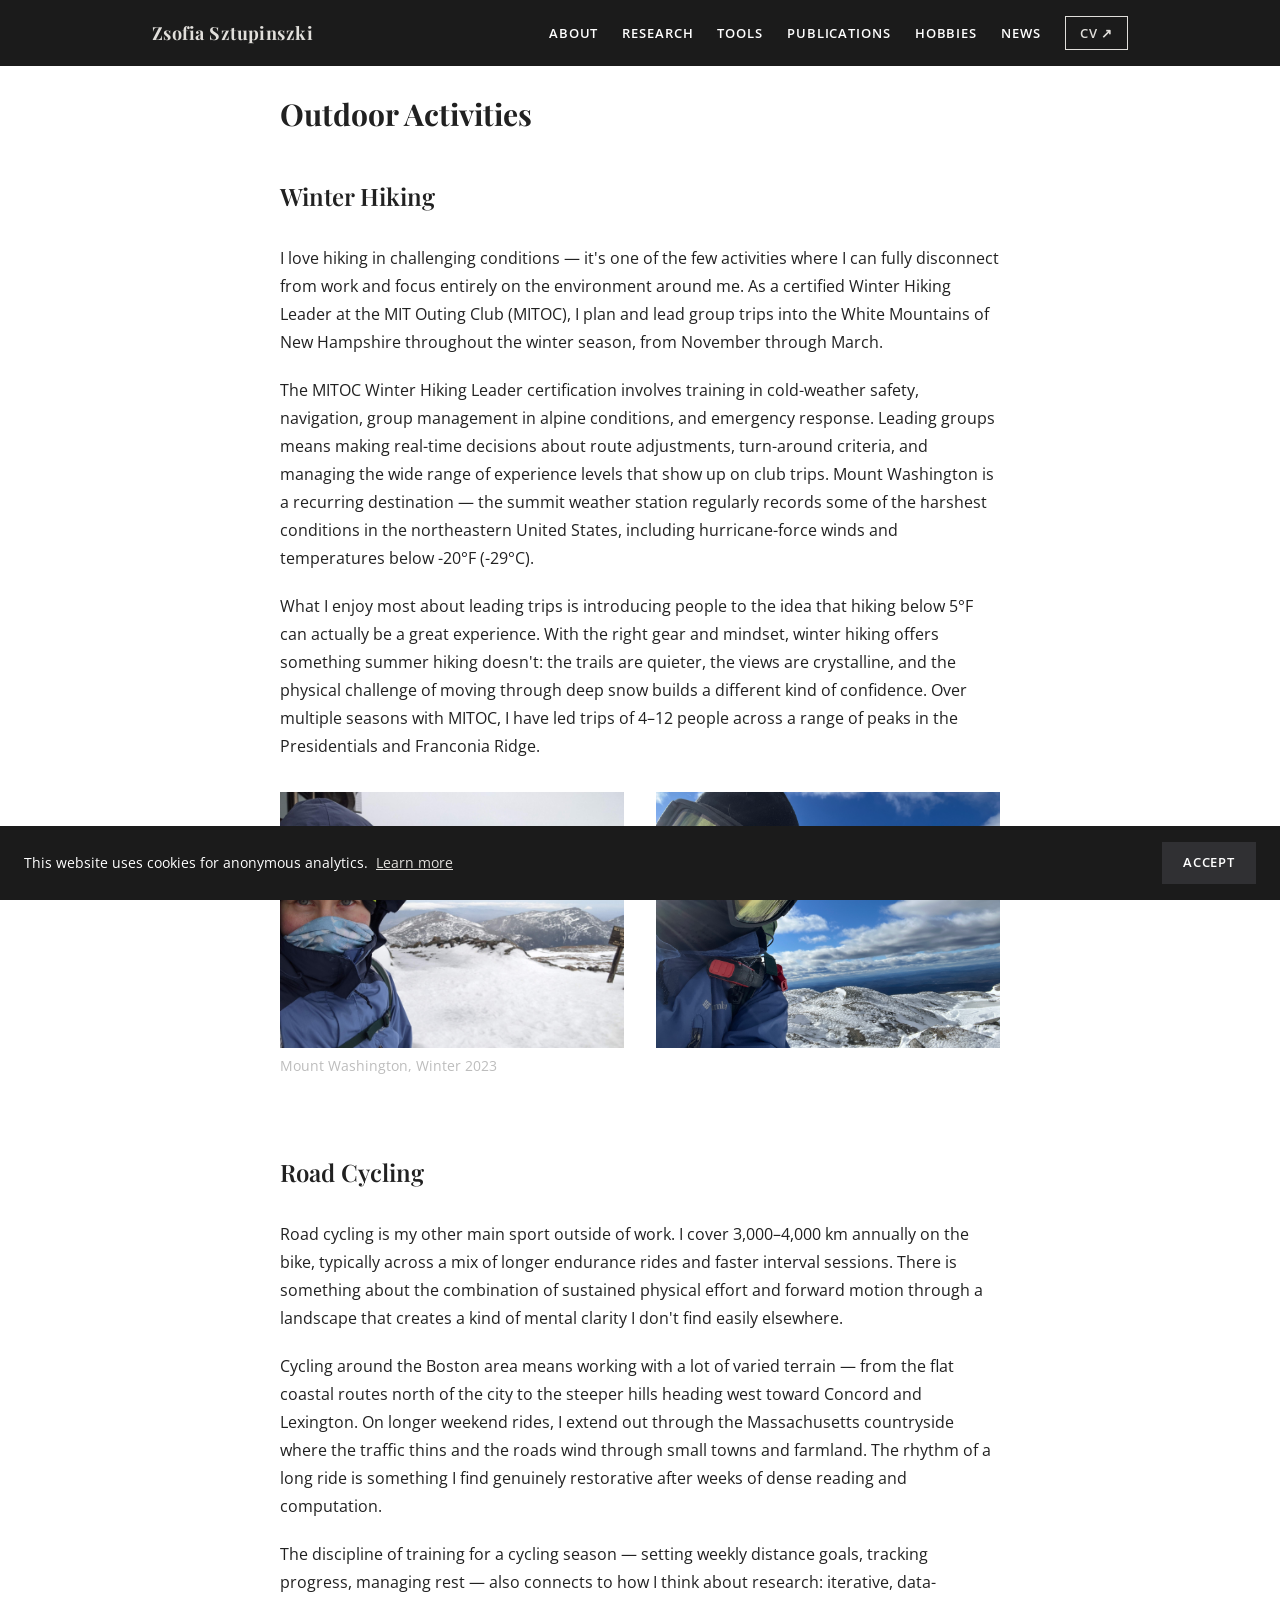
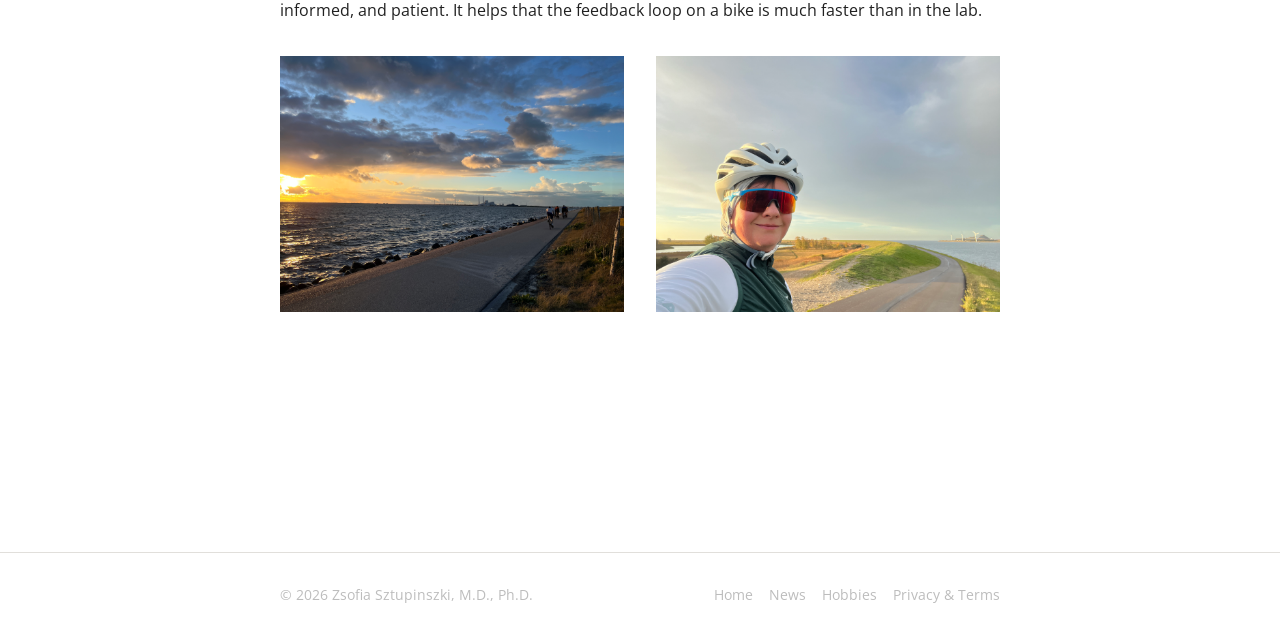
<file: hobbies.html>
<!DOCTYPE html>
<html lang="en">
<head>
    <meta charset="UTF-8">
    <meta name="viewport" content="width=device-width, initial-scale=1.0">
    <title>Hobbies — Zsofia Sztupinszki</title>

    <!-- SEO Meta -->
    <meta name="description" content="Winter Hiking Leader at MIT Outing Club and road cyclist covering 3,000–4,000 km annually. Outdoor adventures by Zsofia Sztupinszki, cancer genomics researcher.">
    <link rel="canonical" href="https://sztup.github.io/hobbies.html">
    <link rel="sitemap" type="application/xml" href="/sitemap.xml">
    <meta property="og:type" content="website">
    <meta property="og:site_name" content="Zsofia Sztupinszki, M.D., Ph.D.">
    <meta property="og:title" content="Hobbies — Zsofia Sztupinszki">
    <meta property="og:description" content="Winter Hiking Leader at MIT Outing Club and road cyclist covering 3,000–4,000 km annually. Outdoor adventures by Zsofia Sztupinszki.">
    <meta property="og:url" content="https://sztup.github.io/hobbies.html">
    <meta property="og:image" content="https://sztup.github.io/images/PhotoCV.jpg">
    <meta name="twitter:card" content="summary_large_image">
    <meta name="twitter:title" content="Hobbies — Zsofia Sztupinszki">
    <meta name="twitter:description" content="Winter Hiking Leader at MIT Outing Club and road cyclist covering 3,000–4,000 km annually. Outdoor adventures by Zsofia Sztupinszki.">
    <meta name="twitter:image" content="https://sztup.github.io/images/PhotoCV.jpg">

    <!-- Fonts -->
    <link rel="preconnect" href="https://fonts.googleapis.com">
    <link rel="preconnect" href="https://fonts.gstatic.com" crossorigin>
    <link href="https://fonts.googleapis.com/css2?family=Playfair+Display:ital,wght@0,400;0,600;0,700;1,400&family=Open+Sans:wght@300;400;600&display=swap" rel="stylesheet">

    <!-- Tailwind CSS -->
    <link href="assets/styles.css" rel="stylesheet">

    <style>
        :root {
            --nav:    #1b1b1b;
            --text:   #212121;
            --cream:  #e1dfdb;
            --muted:  #bdbdbd;
            --btn:    #303033;
        }
        html { scroll-behavior: smooth; }
        body { font-family: 'Open Sans', sans-serif; color: var(--text); line-height: 1.75; }
        h1, h2, h3 { font-family: 'Playfair Display', Georgia, serif; }
        .section-anchor { scroll-margin-top: 72px; }

        /* Pure-CSS hamburger */
        #nav-toggle { display: none; }
        #nav-toggle:checked ~ div #nav-menu { display: flex; }
        @media (max-width: 768px) {
            #nav-menu {
                display: none;
                flex-direction: column;
                position: absolute;
                top: 100%;
                left: 0;
                right: 0;
                background: var(--nav);
                padding: 1rem 1.5rem;
                gap: 1rem;
            }
        }

        /* Buttons */
        .btn-dark {
            display: inline-block;
            background: var(--btn);
            color: #fff;
            padding: 0.55rem 1.3rem;
            border: 1px solid var(--btn);
            font-family: 'Open Sans', sans-serif;
            font-size: 0.8125rem;
            font-weight: 600;
            letter-spacing: 0.05em;
            text-transform: uppercase;
            transition: opacity 0.2s;
            cursor: pointer;
        }
        .btn-dark:hover { opacity: 0.82; }

        .btn-outline {
            display: inline-block;
            background: transparent;
            color: var(--btn);
            padding: 0.55rem 1.3rem;
            border: 1px solid var(--btn);
            font-family: 'Open Sans', sans-serif;
            font-size: 0.8125rem;
            font-weight: 600;
            letter-spacing: 0.05em;
            text-transform: uppercase;
            transition: background 0.2s, color 0.2s;
            cursor: pointer;
        }
        .btn-outline:hover {
            background: var(--btn);
            color: #fff;
        }

        .prose p { margin-bottom: 1.25rem; }
    </style>

    <!-- Schema.org: BreadcrumbList -->
    <script type="application/ld+json">
    {
        "@context": "https://schema.org",
        "@type": "BreadcrumbList",
        "itemListElement": [
            {"@type":"ListItem","position":1,"name":"Home","item":"https://sztup.github.io/"},
            {"@type":"ListItem","position":2,"name":"Hobbies","item":"https://sztup.github.io/hobbies.html"}
        ]
    }
    </script>
</head>
<body class="min-h-screen bg-white">
    <!-- Fixed Header/Navigation -->
    <header style="background:var(--nav);" class="fixed top-0 inset-x-0 z-50">
        <div class="max-w-5xl mx-auto px-6 py-4 relative">
            <div class="flex justify-between items-center">
                <a href="index.html" style="font-family:'Playfair Display',serif;color:#e1dfdb;" class="text-lg font-bold tracking-wide">Zsofia Sztupinszki</a>

                <label for="nav-toggle" class="md:hidden cursor-pointer text-white p-3 -mr-3" aria-label="Toggle navigation">
                    <svg class="w-6 h-6" fill="none" stroke="currentColor" stroke-width="2" viewBox="0 0 24 24">
                        <path stroke-linecap="round" stroke-linejoin="round" d="M4 6h16M4 12h16M4 18h16"/>
                    </svg>
                </label>
                <input type="checkbox" id="nav-toggle" class="hidden">

                <div class="relative">
                    <nav id="nav-menu" class="hidden md:flex items-center gap-6">
                        <ul class="flex flex-col md:flex-row md:items-center gap-4 md:gap-6 list-none" style="font-family:'Open Sans',sans-serif;font-size:.8rem;font-weight:600;letter-spacing:.07em;text-transform:uppercase;">
                            <li><a href="index.html#about" class="text-white hover:text-gray-300 transition-colors">About</a></li>
                            <li><a href="index.html#research" class="text-white hover:text-gray-300 transition-colors">Research</a></li>
                            <li><a href="index.html#tools" class="text-white hover:text-gray-300 transition-colors">Tools</a></li>
                            <li><a href="index.html#publications" class="text-white hover:text-gray-300 transition-colors">Publications</a></li>
                            <li><a href="hobbies.html" class="text-white hover:text-gray-300 transition-colors">Hobbies</a></li>
                            <li><a href="news.html" class="text-white hover:text-gray-300 transition-colors">News</a></li>
                            <li><a href="assets/ZsofiaSztupinszki_CV.pdf" target="_blank" rel="noopener noreferrer" class="btn-outline" style="color:#e1dfdb;border-color:#e1dfdb;padding:.3rem .9rem;">CV ↗</a></li>
                        </ul>
                    </nav>
                </div>
            </div>
        </div>
    </header>

    <!-- Main Content -->
    <main class="pt-24 pb-16">
        <div class="max-w-3xl mx-auto px-6">
            <h1 class="text-3xl font-bold mb-12" style="font-family: 'Playfair Display', serif; color: var(--text);">Outdoor Activities</h1>

            <!-- Winter Hiking -->
            <section class="mb-20">
                <h2 class="text-2xl font-semibold mb-8" style="font-family: 'Playfair Display', serif; color: var(--text);">Winter Hiking</h2>
                <div class="prose space-y-4">
                    <p>I love hiking in challenging conditions — it's one of the few activities where I can fully disconnect from work and focus entirely on the environment around me. As a certified Winter Hiking Leader at the MIT Outing Club (MITOC), I plan and lead group trips into the White Mountains of New Hampshire throughout the winter season, from November through March.</p>
                    <p>The MITOC Winter Hiking Leader certification involves training in cold-weather safety, navigation, group management in alpine conditions, and emergency response. Leading groups means making real-time decisions about route adjustments, turn-around criteria, and managing the wide range of experience levels that show up on club trips. Mount Washington is a recurring destination — the summit weather station regularly records some of the harshest conditions in the northeastern United States, including hurricane-force winds and temperatures below -20°F (-29°C).</p>
                    <p>What I enjoy most about leading trips is introducing people to the idea that hiking below 5°F can actually be a great experience. With the right gear and mindset, winter hiking offers something summer hiking doesn't: the trails are quieter, the views are crystalline, and the physical challenge of moving through deep snow builds a different kind of confidence. Over multiple seasons with MITOC, I have led trips of 4–12 people across a range of peaks in the Presidentials and Franconia Ridge.</p>
                </div>
                <div class="mt-8 grid grid-cols-1 md:grid-cols-2 gap-8">
                    <div class="space-y-2">
                        <img src="images/PXL_20221231_182607570.jpg" alt="Winter summit view, Mount Washington — January 2023" width="1200" height="900" loading="lazy" class="w-full h-64 object-cover">
                        <p class="text-sm" style="color: var(--muted);">Mount Washington, Winter 2023</p>
                    </div>
                    <div class="space-y-2">
                        <img src="images/IMG_2871.JPG" alt="Summit panorama during winter hike in the White Mountains" width="1200" height="900" loading="lazy" class="w-full h-64 object-cover">
                    </div>
                </div>
            </section>

            <!-- Cycling -->
            <section class="mb-20">
                <h2 class="text-2xl font-semibold mb-8" style="font-family: 'Playfair Display', serif; color: var(--text);">Road Cycling</h2>
                <div class="prose space-y-4">
                    <p>Road cycling is my other main sport outside of work. I cover 3,000–4,000 km annually on the bike, typically across a mix of longer endurance rides and faster interval sessions. There is something about the combination of sustained physical effort and forward motion through a landscape that creates a kind of mental clarity I don't find easily elsewhere.</p>
                    <p>Cycling around the Boston area means working with a lot of varied terrain — from the flat coastal routes north of the city to the steeper hills heading west toward Concord and Lexington. On longer weekend rides, I extend out through the Massachusetts countryside where the traffic thins and the roads wind through small towns and farmland. The rhythm of a long ride is something I find genuinely restorative after weeks of dense reading and computation.</p>
                    <p>The discipline of training for a cycling season — setting weekly distance goals, tracking progress, managing rest — also connects to how I think about research: iterative, data-informed, and patient. It helps that the feedback loop on a bike is much faster than in the lab.</p>
                </div>
                <div class="mt-8 grid grid-cols-1 md:grid-cols-2 gap-8">
                    <div class="space-y-2">
                        <img src="images/IMG_2072.JPG" alt="Road cycling on a scenic route" width="1200" height="900" loading="lazy" class="w-full h-64 object-cover">
                    </div>
                    <div class="space-y-2">
                        <img src="images/IMG_2367.JPG" alt="Cycling on a scenic road" width="1200" height="900" loading="lazy" class="w-full h-64 object-cover">
                    </div>
                </div>
            </section>
        </div>
    </main>

    <!-- Footer -->
    <footer style="border-top:1px solid var(--cream);" class="mt-24 py-8">
        <div class="max-w-3xl mx-auto px-6 flex flex-col md:flex-row justify-between items-center gap-3 text-sm" style="font-family:'Open Sans',sans-serif; color:var(--muted);">
            <p>© 2026 Zsofia Sztupinszki, M.D., Ph.D.</p>
            <nav aria-label="Footer navigation">
                <ul class="flex gap-4 list-none">
                    <li><a href="index.html" style="color:var(--muted);" class="hover:underline">Home</a></li>
                    <li><a href="news.html" style="color:var(--muted);" class="hover:underline">News</a></li>
                    <li><a href="hobbies.html" style="color:var(--muted);" class="hover:underline">Hobbies</a></li>
                    <li><a href="privacy.html" style="color:var(--muted);" class="hover:underline">Privacy & Terms</a></li>
                </ul>
            </nav>
        </div>
    </footer>

    <!-- Cookie Consent Banner -->
    <div id="cookie-banner" class="fixed bottom-0 inset-x-0 z-50 flex flex-col md:flex-row justify-between items-center gap-4 px-6 py-4" style="background:var(--nav);color:#fff;font-family:'Open Sans',sans-serif;font-size:.875rem;">
        <p>This website uses cookies for anonymous analytics.
            <a href="privacy.html" style="color:var(--cream);" class="underline ml-1">Learn more</a></p>
        <button id="accept-cookies" class="btn-dark" style="white-space:nowrap;">Accept</button>
    </div>

    <script>
        function loadGA() {
            if (window._gaLoaded) return;
            window._gaLoaded = true;
            var s = document.createElement('script');
            s.async = true;
            s.src = 'https://www.googletagmanager.com/gtag/js?id=G-VKQXKCJVND';
            document.head.appendChild(s);
            window.dataLayer = window.dataLayer || [];
            function gtag(){dataLayer.push(arguments);}
            window.gtag = gtag;
            gtag('js', new Date());
            gtag('config', 'G-VKQXKCJVND');
        }
        if (localStorage.getItem('cookiesAccepted') === 'true') {
            document.getElementById('cookie-banner').style.display = 'none';
            loadGA();
        }
        document.getElementById('accept-cookies').addEventListener('click', function() {
            localStorage.setItem('cookiesAccepted', 'true');
            document.getElementById('cookie-banner').style.display = 'none';
            loadGA();
        });
    </script>
</body>
</html>
</file>
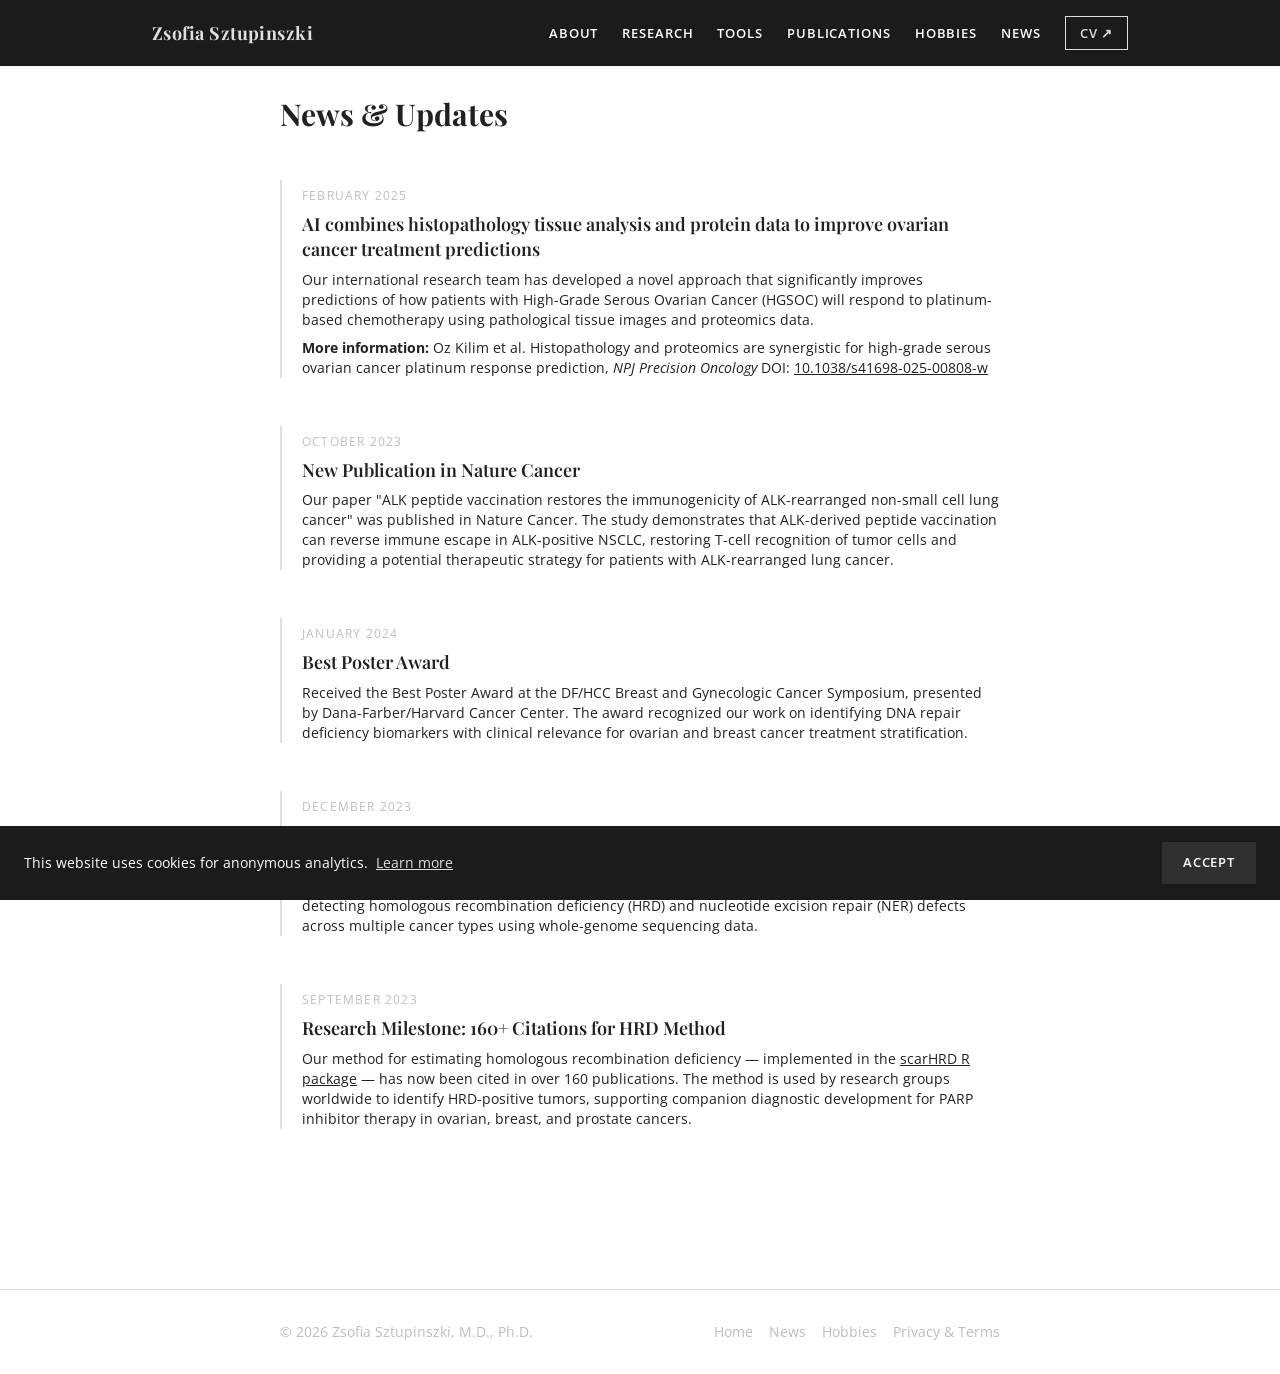
<file: news.html>
<!DOCTYPE html>
<html lang="en">
<head>
    <meta charset="UTF-8">
    <meta name="viewport" content="width=device-width, initial-scale=1.0">
    <title>News & Updates — Zsofia Sztupinszki</title>

    <!-- SEO Meta -->
    <meta name="description" content="Recent publications, awards, and research updates from Zsofia Sztupinszki, cancer genomics researcher at Harvard Medical School.">
    <link rel="canonical" href="https://sztup.github.io/news.html">
    <link rel="sitemap" type="application/xml" href="/sitemap.xml">
    <meta property="og:type" content="website">
    <meta property="og:site_name" content="Zsofia Sztupinszki, M.D., Ph.D.">
    <meta property="og:title" content="News & Updates — Zsofia Sztupinszki">
    <meta property="og:description" content="Recent publications, awards, and research updates from Zsofia Sztupinszki, cancer genomics researcher at Harvard Medical School.">
    <meta property="og:url" content="https://sztup.github.io/news.html">
    <meta property="og:image" content="https://sztup.github.io/images/PhotoCV.jpg">
    <meta name="twitter:card" content="summary_large_image">
    <meta name="twitter:title" content="News & Updates — Zsofia Sztupinszki">
    <meta name="twitter:description" content="Recent publications, awards, and research updates from Zsofia Sztupinszki, cancer genomics researcher at Harvard Medical School.">
    <meta name="twitter:image" content="https://sztup.github.io/images/PhotoCV.jpg">

    <!-- Fonts -->
    <link rel="preconnect" href="https://fonts.googleapis.com">
    <link rel="preconnect" href="https://fonts.gstatic.com" crossorigin>
    <link href="https://fonts.googleapis.com/css2?family=Playfair+Display:ital,wght@0,400;0,600;0,700;1,400&family=Open+Sans:wght@300;400;600&display=swap" rel="stylesheet">

    <!-- Tailwind CSS -->
    <link href="assets/styles.css" rel="stylesheet">

    <style>
        :root {
            --nav:    #1b1b1b;
            --text:   #212121;
            --cream:  #e1dfdb;
            --muted:  #bdbdbd;
            --btn:    #303033;
        }
        html { scroll-behavior: smooth; }
        body { font-family: 'Open Sans', sans-serif; color: var(--text); line-height: 1.75; }
        h1, h2, h3 { font-family: 'Playfair Display', Georgia, serif; }
        .section-anchor { scroll-margin-top: 72px; }

        /* Pure-CSS hamburger */
        #nav-toggle { display: none; }
        #nav-toggle:checked ~ div #nav-menu { display: flex; }
        @media (max-width: 768px) {
            #nav-menu {
                display: none;
                flex-direction: column;
                position: absolute;
                top: 100%;
                left: 0;
                right: 0;
                background: var(--nav);
                padding: 1rem 1.5rem;
                gap: 1rem;
            }
        }

        /* Buttons */
        .btn-dark {
            display: inline-block;
            background: var(--btn);
            color: #fff;
            padding: 0.55rem 1.3rem;
            border: 1px solid var(--btn);
            font-family: 'Open Sans', sans-serif;
            font-size: 0.8125rem;
            font-weight: 600;
            letter-spacing: 0.05em;
            text-transform: uppercase;
            transition: opacity 0.2s;
            cursor: pointer;
        }
        .btn-dark:hover { opacity: 0.82; }

        .btn-outline {
            display: inline-block;
            background: transparent;
            color: var(--btn);
            padding: 0.55rem 1.3rem;
            border: 1px solid var(--btn);
            font-family: 'Open Sans', sans-serif;
            font-size: 0.8125rem;
            font-weight: 600;
            letter-spacing: 0.05em;
            text-transform: uppercase;
            transition: background 0.2s, color 0.2s;
            cursor: pointer;
        }
        .btn-outline:hover {
            background: var(--btn);
            color: #fff;
        }
    </style>

    <!-- Schema.org: BreadcrumbList -->
    <script type="application/ld+json">
    {
        "@context": "https://schema.org",
        "@type": "BreadcrumbList",
        "itemListElement": [
            {"@type":"ListItem","position":1,"name":"Home","item":"https://sztup.github.io/"},
            {"@type":"ListItem","position":2,"name":"News & Updates","item":"https://sztup.github.io/news.html"}
        ]
    }
    </script>

    <!-- Schema.org: NewsArticle — February 2025 (confirmed DOI) -->
    <script type="application/ld+json">
    {
        "@context": "https://schema.org",
        "@type": "NewsArticle",
        "headline": "AI combines histopathology tissue analysis and protein data to improve ovarian cancer treatment predictions",
        "datePublished": "2025-02-01",
        "url": "https://sztup.github.io/news.html",
        "description": "International research team develops novel approach improving predictions of platinum-based chemotherapy response in High-Grade Serous Ovarian Cancer using pathological tissue images and proteomics data.",
        "author": {"@type":"Person","name":"Zsofia Sztupinszki","url":"https://sztup.github.io/"},
        "publisher": {"@type":"Person","name":"Zsofia Sztupinszki","url":"https://sztup.github.io/"},
        "about": {
            "@type": "ScholarlyArticle",
            "url": "https://doi.org/10.1038/s41698-025-00808-w",
            "name": "Histopathology and proteomics are synergistic for high-grade serous ovarian cancer platinum response prediction",
            "isPartOf": {"@type":"Periodical","name":"NPJ Precision Oncology"}
        }
    }
    </script>

    <!-- Schema.org: NewsArticle — October 2023 -->
    <script type="application/ld+json">
    {
        "@context": "https://schema.org",
        "@type": "NewsArticle",
        "headline": "ALK peptide vaccination restores the immunogenicity of ALK-rearranged non-small cell lung cancer published in Nature Cancer",
        "datePublished": "2023-10-01",
        "url": "https://sztup.github.io/news.html",
        "author": {"@type":"Person","name":"Zsofia Sztupinszki","url":"https://sztup.github.io/"},
        "publisher": {"@type":"Person","name":"Zsofia Sztupinszki","url":"https://sztup.github.io/"}
    }
    </script>

    <!-- Schema.org: NewsArticle — January 2024 (Award) -->
    <script type="application/ld+json">
    {
        "@context": "https://schema.org",
        "@type": "NewsArticle",
        "headline": "Best Poster Award at DF/HCC Breast and Gynecologic Cancer Symposium",
        "datePublished": "2024-01-01",
        "url": "https://sztup.github.io/news.html",
        "author": {"@type":"Person","name":"Zsofia Sztupinszki","url":"https://sztup.github.io/"},
        "publisher": {"@type":"Person","name":"Zsofia Sztupinszki","url":"https://sztup.github.io/"}
    }
    </script>
</head>
<body class="min-h-screen bg-white">
    <!-- Fixed Header/Navigation -->
    <header style="background:var(--nav);" class="fixed top-0 inset-x-0 z-50">
        <div class="max-w-5xl mx-auto px-6 py-4 relative">
            <div class="flex justify-between items-center">
                <a href="index.html" style="font-family:'Playfair Display',serif;color:#e1dfdb;" class="text-lg font-bold tracking-wide">Zsofia Sztupinszki</a>

                <label for="nav-toggle" class="md:hidden cursor-pointer text-white p-3 -mr-3" aria-label="Toggle navigation">
                    <svg class="w-6 h-6" fill="none" stroke="currentColor" stroke-width="2" viewBox="0 0 24 24">
                        <path stroke-linecap="round" stroke-linejoin="round" d="M4 6h16M4 12h16M4 18h16"/>
                    </svg>
                </label>
                <input type="checkbox" id="nav-toggle" class="hidden">

                <div class="relative">
                    <nav id="nav-menu" class="hidden md:flex items-center gap-6">
                        <ul class="flex flex-col md:flex-row md:items-center gap-4 md:gap-6 list-none" style="font-family:'Open Sans',sans-serif;font-size:.8rem;font-weight:600;letter-spacing:.07em;text-transform:uppercase;">
                            <li><a href="index.html#about" class="text-white hover:text-gray-300 transition-colors">About</a></li>
                            <li><a href="index.html#research" class="text-white hover:text-gray-300 transition-colors">Research</a></li>
                            <li><a href="index.html#tools" class="text-white hover:text-gray-300 transition-colors">Tools</a></li>
                            <li><a href="index.html#publications" class="text-white hover:text-gray-300 transition-colors">Publications</a></li>
                            <li><a href="hobbies.html" class="text-white hover:text-gray-300 transition-colors">Hobbies</a></li>
                            <li><a href="news.html" class="text-white hover:text-gray-300 transition-colors">News</a></li>
                            <li><a href="assets/ZsofiaSztupinszki_CV.pdf" target="_blank" rel="noopener noreferrer" class="btn-outline" style="color:#e1dfdb;border-color:#e1dfdb;padding:.3rem .9rem;">CV ↗</a></li>
                        </ul>
                    </nav>
                </div>
            </div>
        </div>
    </header>

    <!-- Main Content -->
    <main class="pt-24 pb-16">
        <div class="max-w-3xl mx-auto px-6">
            <h1 class="text-3xl font-bold mb-12" style="font-family: 'Playfair Display', serif; color: var(--text);">News & Updates</h1>

            <div class="space-y-12">
                <!-- Most Recent Publication -->
                <article style="border-left: 2px solid var(--cream); padding-left: 1.25rem;">
                    <time datetime="2025-02-01" class="text-xs uppercase tracking-widest" style="color: var(--muted); font-family: 'Open Sans', sans-serif;">February 2025</time>
                    <h2 class="text-lg font-semibold mt-1 leading-snug" style="font-family: 'Playfair Display', serif; color: var(--text);">
                        AI combines histopathology tissue analysis and protein data to improve ovarian cancer treatment predictions
                    </h2>
                    <p class="mt-2 text-sm" style="color: var(--text); font-family: 'Open Sans', sans-serif;">
                        Our international research team has developed a novel approach that significantly improves predictions of how patients with High-Grade Serous Ovarian Cancer (HGSOC) will respond to platinum-based chemotherapy using pathological tissue images and proteomics data.
                    </p>
                    <p class="mt-2 text-sm" style="color: var(--text); font-family: 'Open Sans', sans-serif;">
                        <strong>More information:</strong> Oz Kilim et al. Histopathology and proteomics are synergistic for high-grade serous ovarian cancer platinum response prediction, <em>NPJ Precision Oncology</em>
                        DOI: <a href="https://doi.org/10.1038/s41698-025-00808-w" target="_blank" rel="noopener noreferrer" style="color: var(--text); text-decoration: underline;">10.1038/s41698-025-00808-w</a>
                    </p>
                </article>

                <!-- Previous Publication -->
                <article style="border-left: 2px solid var(--cream); padding-left: 1.25rem;">
                    <time datetime="2023-10-01" class="text-xs uppercase tracking-widest" style="color: var(--muted); font-family: 'Open Sans', sans-serif;">October 2023</time>
                    <h2 class="text-lg font-semibold mt-1 leading-snug" style="font-family: 'Playfair Display', serif; color: var(--text);">
                        New Publication in Nature Cancer
                    </h2>
                    <p class="mt-2 text-sm" style="color: var(--text); font-family: 'Open Sans', sans-serif;">
                        Our paper "ALK peptide vaccination restores the immunogenicity of ALK-rearranged non-small cell lung cancer" was published in Nature Cancer. The study demonstrates that ALK-derived peptide vaccination can reverse immune escape in ALK-positive NSCLC, restoring T-cell recognition of tumor cells and providing a potential therapeutic strategy for patients with ALK-rearranged lung cancer.
                    </p>
                </article>

                <!-- Award -->
                <article style="border-left: 2px solid var(--cream); padding-left: 1.25rem;">
                    <time datetime="2024-01-01" class="text-xs uppercase tracking-widest" style="color: var(--muted); font-family: 'Open Sans', sans-serif;">January 2024</time>
                    <h2 class="text-lg font-semibold mt-1 leading-snug" style="font-family: 'Playfair Display', serif; color: var(--text);">
                        Best Poster Award
                    </h2>
                    <p class="mt-2 text-sm" style="color: var(--text); font-family: 'Open Sans', sans-serif;">
                        Received the Best Poster Award at the DF/HCC Breast and Gynecologic Cancer Symposium, presented by Dana-Farber/Harvard Cancer Center. The award recognized our work on identifying DNA repair deficiency biomarkers with clinical relevance for ovarian and breast cancer treatment stratification.
                    </p>
                </article>

                <!-- Conference -->
                <article style="border-left: 2px solid var(--cream); padding-left: 1.25rem;">
                    <time datetime="2023-12-01" class="text-xs uppercase tracking-widest" style="color: var(--muted); font-family: 'Open Sans', sans-serif;">December 2023</time>
                    <h2 class="text-lg font-semibold mt-1 leading-snug" style="font-family: 'Playfair Display', serif; color: var(--text);">
                        Conference Presentation at Dana-Farber
                    </h2>
                    <p class="mt-2 text-sm" style="color: var(--text); font-family: 'Open Sans', sans-serif;">
                        Presented our work on DNA repair deficiencies at the Annual Symposium on Cancer Research at Dana-Farber Cancer Institute, Boston. The presentation covered novel computational approaches for detecting homologous recombination deficiency (HRD) and nucleotide excision repair (NER) defects across multiple cancer types using whole-genome sequencing data.
                    </p>
                </article>

                <!-- Milestone -->
                <article style="border-left: 2px solid var(--cream); padding-left: 1.25rem;">
                    <time datetime="2023-09-01" class="text-xs uppercase tracking-widest" style="color: var(--muted); font-family: 'Open Sans', sans-serif;">September 2023</time>
                    <h2 class="text-lg font-semibold mt-1 leading-snug" style="font-family: 'Playfair Display', serif; color: var(--text);">
                        Research Milestone: 160+ Citations for HRD Method
                    </h2>
                    <p class="mt-2 text-sm" style="color: var(--text); font-family: 'Open Sans', sans-serif;">
                        Our method for estimating homologous recombination deficiency — implemented in the <a href="https://github.com/sztup/scarHRD" target="_blank" rel="noopener noreferrer" style="color: var(--text); text-decoration: underline;">scarHRD R package</a> — has now been cited in over 160 publications. The method is used by research groups worldwide to identify HRD-positive tumors, supporting companion diagnostic development for PARP inhibitor therapy in ovarian, breast, and prostate cancers.
                    </p>
                </article>
            </div>
        </div>
    </main>

    <!-- Footer -->
    <footer style="border-top:1px solid var(--cream);" class="mt-24 py-8">
        <div class="max-w-3xl mx-auto px-6 flex flex-col md:flex-row justify-between items-center gap-3 text-sm" style="font-family:'Open Sans',sans-serif; color:var(--muted);">
            <p>© 2026 Zsofia Sztupinszki, M.D., Ph.D.</p>
            <nav aria-label="Footer navigation">
                <ul class="flex gap-4 list-none">
                    <li><a href="index.html" style="color:var(--muted);" class="hover:underline">Home</a></li>
                    <li><a href="news.html" style="color:var(--muted);" class="hover:underline">News</a></li>
                    <li><a href="hobbies.html" style="color:var(--muted);" class="hover:underline">Hobbies</a></li>
                    <li><a href="privacy.html" style="color:var(--muted);" class="hover:underline">Privacy & Terms</a></li>
                </ul>
            </nav>
        </div>
    </footer>

    <!-- Cookie Consent Banner -->
    <div id="cookie-banner" class="fixed bottom-0 inset-x-0 z-50 flex flex-col md:flex-row justify-between items-center gap-4 px-6 py-4" style="background:var(--nav);color:#fff;font-family:'Open Sans',sans-serif;font-size:.875rem;">
        <p>This website uses cookies for anonymous analytics.
            <a href="privacy.html" style="color:var(--cream);" class="underline ml-1">Learn more</a></p>
        <button id="accept-cookies" class="btn-dark" style="white-space:nowrap;">Accept</button>
    </div>

    <script>
        function loadGA() {
            if (window._gaLoaded) return;
            window._gaLoaded = true;
            var s = document.createElement('script');
            s.async = true;
            s.src = 'https://www.googletagmanager.com/gtag/js?id=G-VKQXKCJVND';
            document.head.appendChild(s);
            window.dataLayer = window.dataLayer || [];
            function gtag(){dataLayer.push(arguments);}
            window.gtag = gtag;
            gtag('js', new Date());
            gtag('config', 'G-VKQXKCJVND');
        }
        if (localStorage.getItem('cookiesAccepted') === 'true') {
            document.getElementById('cookie-banner').style.display = 'none';
            loadGA();
        }
        document.getElementById('accept-cookies').addEventListener('click', function() {
            localStorage.setItem('cookiesAccepted', 'true');
            document.getElementById('cookie-banner').style.display = 'none';
            loadGA();
        });
    </script>
</body>
</html>
</file>
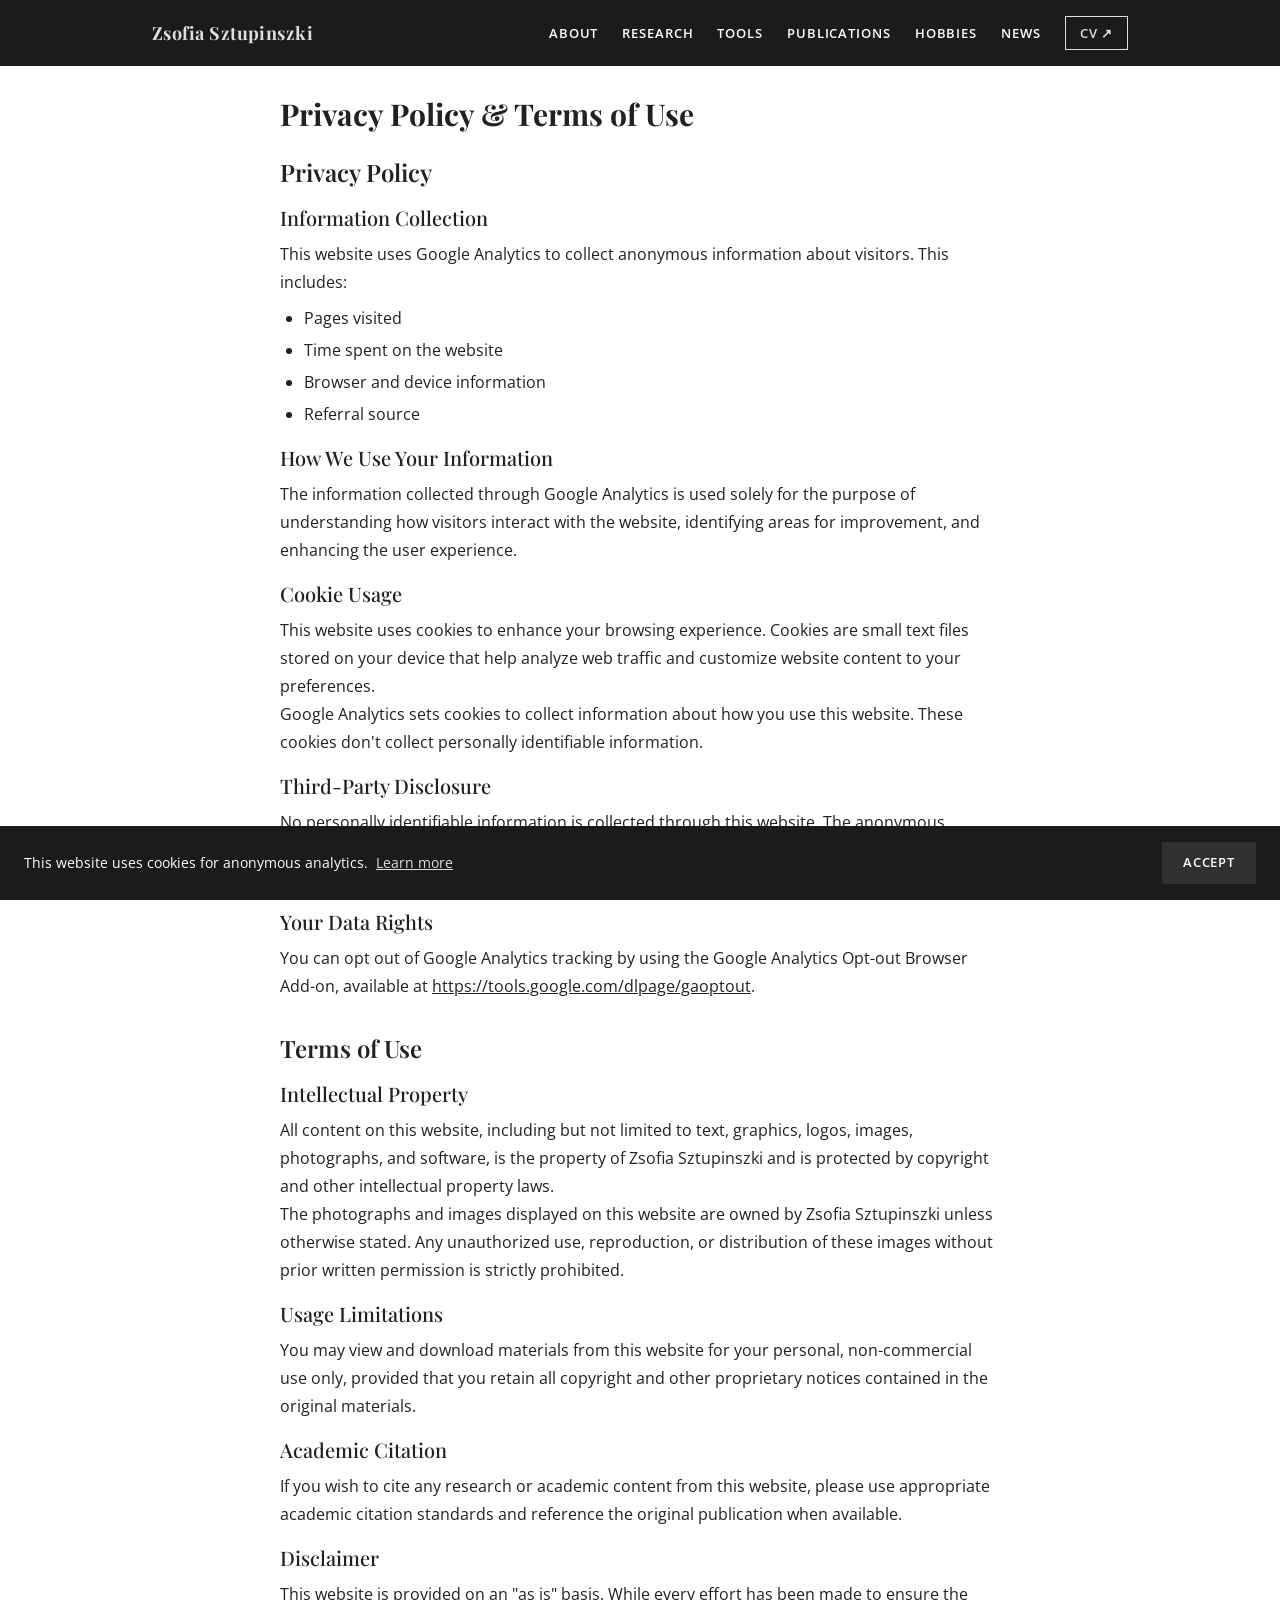
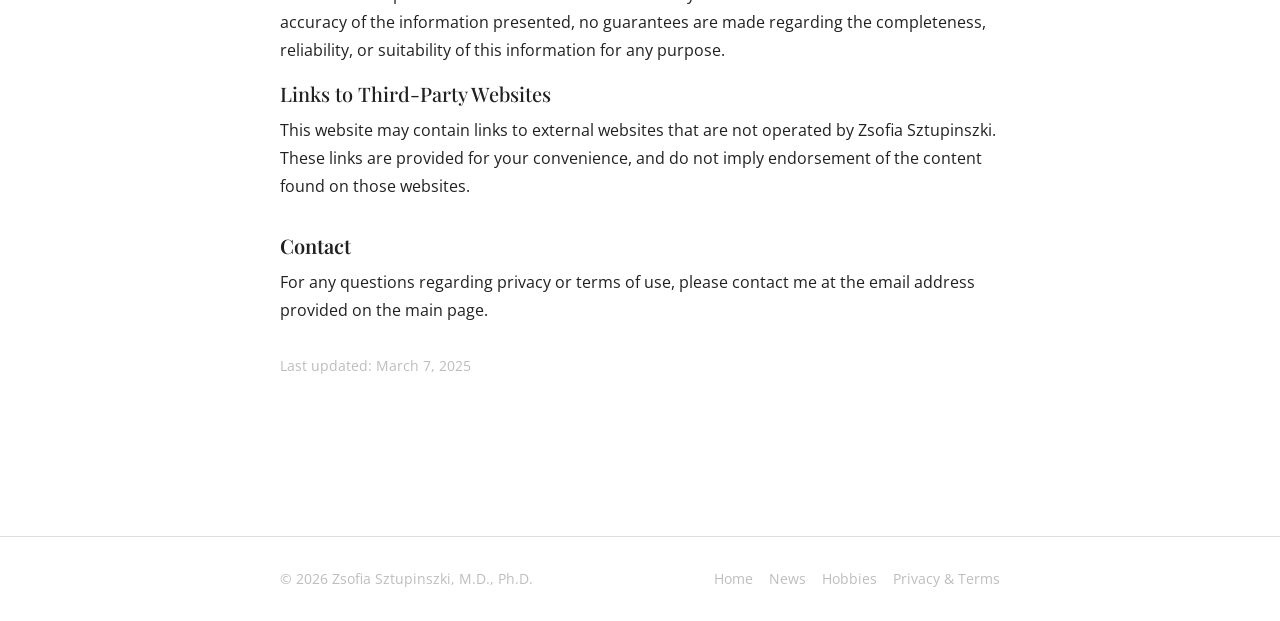
<file: privacy.html>
<!DOCTYPE html>
<html lang="en">
<head>
    <meta charset="UTF-8">
    <meta name="viewport" content="width=device-width, initial-scale=1.0">
    <title>Privacy Policy & Terms — Zsofia Sztupinszki</title>

    <!-- SEO Meta -->
    <meta name="robots" content="noindex, follow">
    <meta name="description" content="Privacy policy and terms of use for the personal website of Zsofia Sztupinszki.">
    <link rel="canonical" href="https://sztup.github.io/privacy.html">
    <meta property="og:type" content="website">
    <meta property="og:site_name" content="Zsofia Sztupinszki, M.D., Ph.D.">
    <meta property="og:title" content="Privacy Policy & Terms — Zsofia Sztupinszki">
    <meta property="og:description" content="Privacy policy and terms of use for the personal website of Zsofia Sztupinszki.">
    <meta property="og:url" content="https://sztup.github.io/privacy.html">
    <meta property="og:image" content="https://sztup.github.io/images/PhotoCV.jpg">
    <meta name="twitter:card" content="summary_large_image">
    <meta name="twitter:title" content="Privacy Policy & Terms — Zsofia Sztupinszki">
    <meta name="twitter:description" content="Privacy policy and terms of use for the personal website of Zsofia Sztupinszki.">
    <meta name="twitter:image" content="https://sztup.github.io/images/PhotoCV.jpg">

    <!-- Fonts -->
    <link rel="preconnect" href="https://fonts.googleapis.com">
    <link rel="preconnect" href="https://fonts.gstatic.com" crossorigin>
    <link href="https://fonts.googleapis.com/css2?family=Playfair+Display:ital,wght@0,400;0,600;0,700;1,400&family=Open+Sans:wght@300;400;600&display=swap" rel="stylesheet">

    <!-- Tailwind CSS -->
    <link href="assets/styles.css" rel="stylesheet">

    <style>
        :root {
            --nav:    #1b1b1b;
            --text:   #212121;
            --cream:  #e1dfdb;
            --muted:  #bdbdbd;
            --btn:    #303033;
        }
        html { scroll-behavior: smooth; }
        body { font-family: 'Open Sans', sans-serif; color: var(--text); line-height: 1.75; }
        h1, h2, h3 { font-family: 'Playfair Display', Georgia, serif; }
        .section-anchor { scroll-margin-top: 72px; }

        /* Pure-CSS hamburger */
        #nav-toggle { display: none; }
        #nav-toggle:checked ~ div #nav-menu { display: flex; }
        @media (max-width: 768px) {
            #nav-menu {
                display: none;
                flex-direction: column;
                position: absolute;
                top: 100%;
                left: 0;
                right: 0;
                background: var(--nav);
                padding: 1rem 1.5rem;
                gap: 1rem;
            }
        }

        /* Buttons */
        .btn-dark {
            display: inline-block;
            background: var(--btn);
            color: #fff;
            padding: 0.55rem 1.3rem;
            border: 1px solid var(--btn);
            font-family: 'Open Sans', sans-serif;
            font-size: 0.8125rem;
            font-weight: 600;
            letter-spacing: 0.05em;
            text-transform: uppercase;
            transition: opacity 0.2s;
            cursor: pointer;
        }
        .btn-dark:hover { opacity: 0.82; }

        .btn-outline {
            display: inline-block;
            background: transparent;
            color: var(--btn);
            padding: 0.55rem 1.3rem;
            border: 1px solid var(--btn);
            font-family: 'Open Sans', sans-serif;
            font-size: 0.8125rem;
            font-weight: 600;
            letter-spacing: 0.05em;
            text-transform: uppercase;
            transition: background 0.2s, color 0.2s;
            cursor: pointer;
        }
        .btn-outline:hover {
            background: var(--btn);
            color: #fff;
        }
    </style>

</head>
<body class="min-h-screen bg-white">
    <!-- Fixed Header/Navigation -->
    <header style="background:var(--nav);" class="fixed top-0 inset-x-0 z-50">
        <div class="max-w-5xl mx-auto px-6 py-4 relative">
            <div class="flex justify-between items-center">
                <a href="index.html" style="font-family:'Playfair Display',serif;color:#e1dfdb;" class="text-lg font-bold tracking-wide">Zsofia Sztupinszki</a>

                <label for="nav-toggle" class="md:hidden cursor-pointer text-white p-3 -mr-3" aria-label="Toggle navigation">
                    <svg class="w-6 h-6" fill="none" stroke="currentColor" stroke-width="2" viewBox="0 0 24 24">
                        <path stroke-linecap="round" stroke-linejoin="round" d="M4 6h16M4 12h16M4 18h16"/>
                    </svg>
                </label>
                <input type="checkbox" id="nav-toggle" class="hidden">

                <div class="relative">
                    <nav id="nav-menu" class="hidden md:flex items-center gap-6">
                        <ul class="flex flex-col md:flex-row md:items-center gap-4 md:gap-6 list-none" style="font-family:'Open Sans',sans-serif;font-size:.8rem;font-weight:600;letter-spacing:.07em;text-transform:uppercase;">
                            <li><a href="index.html#about" class="text-white hover:text-gray-300 transition-colors">About</a></li>
                            <li><a href="index.html#research" class="text-white hover:text-gray-300 transition-colors">Research</a></li>
                            <li><a href="index.html#tools" class="text-white hover:text-gray-300 transition-colors">Tools</a></li>
                            <li><a href="index.html#publications" class="text-white hover:text-gray-300 transition-colors">Publications</a></li>
                            <li><a href="hobbies.html" class="text-white hover:text-gray-300 transition-colors">Hobbies</a></li>
                            <li><a href="news.html" class="text-white hover:text-gray-300 transition-colors">News</a></li>
                            <li><a href="assets/ZsofiaSztupinszki_CV.pdf" target="_blank" rel="noopener noreferrer" class="btn-outline" style="color:#e1dfdb;border-color:#e1dfdb;padding:.3rem .9rem;">CV ↗</a></li>
                        </ul>
                    </nav>
                </div>
            </div>
        </div>
    </header>

    <!-- Main Content -->
    <main class="pt-24 pb-16">
        <div class="max-w-3xl mx-auto px-6">
            <h1 class="text-3xl font-bold mb-6" style="font-family: 'Playfair Display', serif; color: var(--text);">Privacy Policy & Terms of Use</h1>

            <div class="space-y-8">
                <!-- Privacy Policy Section -->
                <section>
                    <h2 class="text-2xl font-semibold mb-4" style="font-family: 'Playfair Display', serif; color: var(--text);">Privacy Policy</h2>
                    <div class="space-y-4">
                        <div>
                            <h3 class="text-xl font-medium mb-2" style="font-family: 'Playfair Display', serif; color: var(--text);">Information Collection</h3>
                            <p>This website uses Google Analytics to collect anonymous information about visitors. This includes:</p>
                            <ul class="list-disc ml-6 mt-2 space-y-1">
                                <li>Pages visited</li>
                                <li>Time spent on the website</li>
                                <li>Browser and device information</li>
                                <li>Referral source</li>
                            </ul>
                        </div>

                        <div>
                            <h3 class="text-xl font-medium mb-2" style="font-family: 'Playfair Display', serif; color: var(--text);">How We Use Your Information</h3>
                            <p>The information collected through Google Analytics is used solely for the purpose of understanding how visitors interact with the website, identifying areas for improvement, and enhancing the user experience.</p>
                        </div>

                        <div>
                            <h3 class="text-xl font-medium mb-2" style="font-family: 'Playfair Display', serif; color: var(--text);">Cookie Usage</h3>
                            <p>This website uses cookies to enhance your browsing experience. Cookies are small text files stored on your device that help analyze web traffic and customize website content to your preferences.</p>
                            <p>Google Analytics sets cookies to collect information about how you use this website. These cookies don't collect personally identifiable information.</p>
                        </div>

                        <div>
                            <h3 class="text-xl font-medium mb-2" style="font-family: 'Playfair Display', serif; color: var(--text);">Third-Party Disclosure</h3>
                            <p>No personally identifiable information is collected through this website. The anonymous analytics data collected may be processed by Google Analytics in accordance with their privacy policy.</p>
                        </div>

                        <div>
                            <h3 class="text-xl font-medium mb-2" style="font-family: 'Playfair Display', serif; color: var(--text);">Your Data Rights</h3>
                            <p>You can opt out of Google Analytics tracking by using the Google Analytics Opt-out Browser Add-on, available at <a href="https://tools.google.com/dlpage/gaoptout" target="_blank" rel="noopener noreferrer" style="color: var(--text); text-decoration: underline;">https://tools.google.com/dlpage/gaoptout</a>.</p>
                        </div>
                    </div>
                </section>

                <!-- Terms of Use Section -->
                <section>
                    <h2 class="text-2xl font-semibold mb-4" style="font-family: 'Playfair Display', serif; color: var(--text);">Terms of Use</h2>
                    <div class="space-y-4">
                        <div>
                            <h3 class="text-xl font-medium mb-2" style="font-family: 'Playfair Display', serif; color: var(--text);">Intellectual Property</h3>
                            <p>All content on this website, including but not limited to text, graphics, logos, images, photographs, and software, is the property of Zsofia Sztupinszki and is protected by copyright and other intellectual property laws.</p>
                            <p>The photographs and images displayed on this website are owned by Zsofia Sztupinszki unless otherwise stated. Any unauthorized use, reproduction, or distribution of these images without prior written permission is strictly prohibited.</p>
                        </div>

                        <div>
                            <h3 class="text-xl font-medium mb-2" style="font-family: 'Playfair Display', serif; color: var(--text);">Usage Limitations</h3>
                            <p>You may view and download materials from this website for your personal, non-commercial use only, provided that you retain all copyright and other proprietary notices contained in the original materials.</p>
                        </div>

                        <div>
                            <h3 class="text-xl font-medium mb-2" style="font-family: 'Playfair Display', serif; color: var(--text);">Academic Citation</h3>
                            <p>If you wish to cite any research or academic content from this website, please use appropriate academic citation standards and reference the original publication when available.</p>
                        </div>

                        <div>
                            <h3 class="text-xl font-medium mb-2" style="font-family: 'Playfair Display', serif; color: var(--text);">Disclaimer</h3>
                            <p>This website is provided on an "as is" basis. While every effort has been made to ensure the accuracy of the information presented, no guarantees are made regarding the completeness, reliability, or suitability of this information for any purpose.</p>
                        </div>

                        <div>
                            <h3 class="text-xl font-medium mb-2" style="font-family: 'Playfair Display', serif; color: var(--text);">Links to Third-Party Websites</h3>
                            <p>This website may contain links to external websites that are not operated by Zsofia Sztupinszki. These links are provided for your convenience, and do not imply endorsement of the content found on those websites.</p>
                        </div>
                    </div>
                </section>

                <!-- Contact Information -->
                <section>
                    <h2 class="text-xl font-semibold mb-2" style="font-family: 'Playfair Display', serif; color: var(--text);">Contact</h2>
                    <p>For any questions regarding privacy or terms of use, please contact me at the email address provided on the main page.</p>
                </section>

                <section>
                    <p class="text-sm" style="color: var(--muted);">Last updated: March 7, 2025</p>
                </section>
            </div>
        </div>
    </main>

    <!-- Footer -->
    <footer style="border-top:1px solid var(--cream);" class="mt-24 py-8">
        <div class="max-w-3xl mx-auto px-6 flex flex-col md:flex-row justify-between items-center gap-3 text-sm" style="font-family:'Open Sans',sans-serif; color:var(--muted);">
            <p>© 2026 Zsofia Sztupinszki, M.D., Ph.D.</p>
            <nav aria-label="Footer navigation">
                <ul class="flex gap-4 list-none">
                    <li><a href="index.html" style="color:var(--muted);" class="hover:underline">Home</a></li>
                    <li><a href="news.html" style="color:var(--muted);" class="hover:underline">News</a></li>
                    <li><a href="hobbies.html" style="color:var(--muted);" class="hover:underline">Hobbies</a></li>
                    <li><a href="privacy.html" style="color:var(--muted);" class="hover:underline">Privacy & Terms</a></li>
                </ul>
            </nav>
        </div>
    </footer>

    <!-- Cookie Consent Banner -->
    <div id="cookie-banner" class="fixed bottom-0 inset-x-0 z-50 flex flex-col md:flex-row justify-between items-center gap-4 px-6 py-4" style="background:var(--nav);color:#fff;font-family:'Open Sans',sans-serif;font-size:.875rem;">
        <p>This website uses cookies for anonymous analytics.
            <a href="privacy.html" style="color:var(--cream);" class="underline ml-1">Learn more</a></p>
        <button id="accept-cookies" class="btn-dark" style="white-space:nowrap;">Accept</button>
    </div>

    <script>
        function loadGA() {
            if (window._gaLoaded) return;
            window._gaLoaded = true;
            var s = document.createElement('script');
            s.async = true;
            s.src = 'https://www.googletagmanager.com/gtag/js?id=G-VKQXKCJVND';
            document.head.appendChild(s);
            window.dataLayer = window.dataLayer || [];
            function gtag(){dataLayer.push(arguments);}
            window.gtag = gtag;
            gtag('js', new Date());
            gtag('config', 'G-VKQXKCJVND');
        }
        if (localStorage.getItem('cookiesAccepted') === 'true') {
            document.getElementById('cookie-banner').style.display = 'none';
            loadGA();
        }
        document.getElementById('accept-cookies').addEventListener('click', function() {
            localStorage.setItem('cookiesAccepted', 'true');
            document.getElementById('cookie-banner').style.display = 'none';
            loadGA();
        });
    </script>
</body>
</html>
</file>
<file: assets/styles.css>
/*! tailwindcss v4.2.2 | MIT License | https://tailwindcss.com */
@layer properties{@supports (((-webkit-hyphens:none)) and (not (margin-trim:inline))) or ((-moz-orient:inline) and (not (color:rgb(from red r g b)))){*,:before,:after,::backdrop{--tw-space-y-reverse:0;--tw-border-style:solid;--tw-leading:initial;--tw-font-weight:initial;--tw-tracking:initial;--tw-shadow:0 0 #0000;--tw-shadow-color:initial;--tw-shadow-alpha:100%;--tw-inset-shadow:0 0 #0000;--tw-inset-shadow-color:initial;--tw-inset-shadow-alpha:100%;--tw-ring-color:initial;--tw-ring-shadow:0 0 #0000;--tw-inset-ring-color:initial;--tw-inset-ring-shadow:0 0 #0000;--tw-ring-inset:initial;--tw-ring-offset-width:0px;--tw-ring-offset-color:#fff;--tw-ring-offset-shadow:0 0 #0000}}}@layer theme{:root,:host{--font-sans:ui-sans-serif, system-ui, sans-serif, "Apple Color Emoji", "Segoe UI Emoji", "Segoe UI Symbol", "Noto Color Emoji";--font-mono:ui-monospace, SFMono-Regular, Menlo, Monaco, Consolas, "Liberation Mono", "Courier New", monospace;--color-gray-300:oklch(87.2% .01 258.338);--color-white:#fff;--spacing:.25rem;--container-3xl:48rem;--container-5xl:64rem;--text-xs:.75rem;--text-xs--line-height:calc(1 / .75);--text-sm:.875rem;--text-sm--line-height:calc(1.25 / .875);--text-base:1rem;--text-base--line-height:calc(1.5 / 1);--text-lg:1.125rem;--text-lg--line-height:calc(1.75 / 1.125);--text-xl:1.25rem;--text-xl--line-height:calc(1.75 / 1.25);--text-2xl:1.5rem;--text-2xl--line-height:calc(2 / 1.5);--text-3xl:1.875rem;--text-3xl--line-height:calc(2.25 / 1.875);--text-5xl:3rem;--text-5xl--line-height:1;--font-weight-light:300;--font-weight-medium:500;--font-weight-semibold:600;--font-weight-bold:700;--tracking-wide:.025em;--tracking-widest:.1em;--leading-tight:1.25;--leading-snug:1.375;--default-transition-duration:.15s;--default-transition-timing-function:cubic-bezier(.4, 0, .2, 1);--default-font-family:var(--font-sans);--default-mono-font-family:var(--font-mono)}}@layer base{*,:after,:before,::backdrop{box-sizing:border-box;border:0 solid;margin:0;padding:0}::file-selector-button{box-sizing:border-box;border:0 solid;margin:0;padding:0}html,:host{-webkit-text-size-adjust:100%;tab-size:4;line-height:1.5;font-family:var(--default-font-family,ui-sans-serif, system-ui, sans-serif, "Apple Color Emoji", "Segoe UI Emoji", "Segoe UI Symbol", "Noto Color Emoji");font-feature-settings:var(--default-font-feature-settings,normal);font-variation-settings:var(--default-font-variation-settings,normal);-webkit-tap-highlight-color:transparent}hr{height:0;color:inherit;border-top-width:1px}abbr:where([title]){-webkit-text-decoration:underline dotted;text-decoration:underline dotted}h1,h2,h3,h4,h5,h6{font-size:inherit;font-weight:inherit}a{color:inherit;-webkit-text-decoration:inherit;-webkit-text-decoration:inherit;-webkit-text-decoration:inherit;text-decoration:inherit}b,strong{font-weight:bolder}code,kbd,samp,pre{font-family:var(--default-mono-font-family,ui-monospace, SFMono-Regular, Menlo, Monaco, Consolas, "Liberation Mono", "Courier New", monospace);font-feature-settings:var(--default-mono-font-feature-settings,normal);font-variation-settings:var(--default-mono-font-variation-settings,normal);font-size:1em}small{font-size:80%}sub,sup{vertical-align:baseline;font-size:75%;line-height:0;position:relative}sub{bottom:-.25em}sup{top:-.5em}table{text-indent:0;border-color:inherit;border-collapse:collapse}:-moz-focusring{outline:auto}progress{vertical-align:baseline}summary{display:list-item}ol,ul,menu{list-style:none}img,svg,video,canvas,audio,iframe,embed,object{vertical-align:middle;display:block}img,video{max-width:100%;height:auto}button,input,select,optgroup,textarea{font:inherit;font-feature-settings:inherit;font-variation-settings:inherit;letter-spacing:inherit;color:inherit;opacity:1;background-color:#0000;border-radius:0}::file-selector-button{font:inherit;font-feature-settings:inherit;font-variation-settings:inherit;letter-spacing:inherit;color:inherit;opacity:1;background-color:#0000;border-radius:0}:where(select:is([multiple],[size])) optgroup{font-weight:bolder}:where(select:is([multiple],[size])) optgroup option{padding-inline-start:20px}::file-selector-button{margin-inline-end:4px}::placeholder{opacity:1}@supports (not ((-webkit-appearance:-apple-pay-button))) or (contain-intrinsic-size:1px){::placeholder{color:currentColor}@supports (color:color-mix(in lab, red, red)){::placeholder{color:color-mix(in oklab, currentcolor 50%, transparent)}}}textarea{resize:vertical}::-webkit-search-decoration{-webkit-appearance:none}::-webkit-date-and-time-value{min-height:1lh;text-align:inherit}::-webkit-datetime-edit{display:inline-flex}::-webkit-datetime-edit-fields-wrapper{padding:0}::-webkit-datetime-edit{padding-block:0}::-webkit-datetime-edit-year-field{padding-block:0}::-webkit-datetime-edit-month-field{padding-block:0}::-webkit-datetime-edit-day-field{padding-block:0}::-webkit-datetime-edit-hour-field{padding-block:0}::-webkit-datetime-edit-minute-field{padding-block:0}::-webkit-datetime-edit-second-field{padding-block:0}::-webkit-datetime-edit-millisecond-field{padding-block:0}::-webkit-datetime-edit-meridiem-field{padding-block:0}::-webkit-calendar-picker-indicator{line-height:1}:-moz-ui-invalid{box-shadow:none}button,input:where([type=button],[type=reset],[type=submit]){appearance:button}::file-selector-button{appearance:button}::-webkit-inner-spin-button{height:auto}::-webkit-outer-spin-button{height:auto}[hidden]:where(:not([hidden=until-found])){display:none!important}}@layer components;@layer utilities{.sr-only{clip-path:inset(50%);white-space:nowrap;border-width:0;width:1px;height:1px;margin:-1px;padding:0;position:absolute;overflow:hidden}.absolute{position:absolute}.fixed{position:fixed}.relative{position:relative}.inset-0{inset:calc(var(--spacing) * 0)}.inset-x-0{inset-inline:calc(var(--spacing) * 0)}.end{inset-inline-end:var(--spacing)}.top-0{top:calc(var(--spacing) * 0)}.bottom-0{bottom:calc(var(--spacing) * 0)}.z-50{z-index:50}.mx-auto{margin-inline:auto}.mt-0\.5{margin-top:calc(var(--spacing) * .5)}.mt-1{margin-top:calc(var(--spacing) * 1)}.mt-2{margin-top:calc(var(--spacing) * 2)}.mt-4{margin-top:calc(var(--spacing) * 4)}.mt-8{margin-top:calc(var(--spacing) * 8)}.mt-24{margin-top:calc(var(--spacing) * 24)}.-mr-3{margin-right:calc(var(--spacing) * -3)}.mb-1{margin-bottom:calc(var(--spacing) * 1)}.mb-2{margin-bottom:calc(var(--spacing) * 2)}.mb-4{margin-bottom:calc(var(--spacing) * 4)}.mb-6{margin-bottom:calc(var(--spacing) * 6)}.mb-8{margin-bottom:calc(var(--spacing) * 8)}.mb-12{margin-bottom:calc(var(--spacing) * 12)}.mb-20{margin-bottom:calc(var(--spacing) * 20)}.mb-24{margin-bottom:calc(var(--spacing) * 24)}.ml-1{margin-left:calc(var(--spacing) * 1)}.ml-6{margin-left:calc(var(--spacing) * 6)}.flex{display:flex}.grid{display:grid}.hidden{display:none}.h-4{height:calc(var(--spacing) * 4)}.h-6{height:calc(var(--spacing) * 6)}.h-64{height:calc(var(--spacing) * 64)}.h-full{height:100%}.min-h-screen{min-height:100vh}.w-4{width:calc(var(--spacing) * 4)}.w-6{width:calc(var(--spacing) * 6)}.w-full{width:100%}.max-w-3xl{max-width:var(--container-3xl)}.max-w-5xl{max-width:var(--container-5xl)}.flex-shrink-0{flex-shrink:0}.cursor-pointer{cursor:pointer}.list-disc{list-style-type:disc}.list-none{list-style-type:none}.grid-cols-1{grid-template-columns:repeat(1,minmax(0,1fr))}.grid-cols-2{grid-template-columns:repeat(2,minmax(0,1fr))}.flex-col{flex-direction:column}.flex-wrap{flex-wrap:wrap}.items-center{align-items:center}.items-start{align-items:flex-start}.justify-between{justify-content:space-between}.justify-end{justify-content:flex-end}.gap-0\.5{gap:calc(var(--spacing) * .5)}.gap-2{gap:calc(var(--spacing) * 2)}.gap-3{gap:calc(var(--spacing) * 3)}.gap-4{gap:calc(var(--spacing) * 4)}.gap-6{gap:calc(var(--spacing) * 6)}.gap-8{gap:calc(var(--spacing) * 8)}.gap-12{gap:calc(var(--spacing) * 12)}:where(.space-y-1>:not(:last-child)){--tw-space-y-reverse:0;margin-block-start:calc(calc(var(--spacing) * 1) * var(--tw-space-y-reverse));margin-block-end:calc(calc(var(--spacing) * 1) * calc(1 - var(--tw-space-y-reverse)))}:where(.space-y-2>:not(:last-child)){--tw-space-y-reverse:0;margin-block-start:calc(calc(var(--spacing) * 2) * var(--tw-space-y-reverse));margin-block-end:calc(calc(var(--spacing) * 2) * calc(1 - var(--tw-space-y-reverse)))}:where(.space-y-4>:not(:last-child)){--tw-space-y-reverse:0;margin-block-start:calc(calc(var(--spacing) * 4) * var(--tw-space-y-reverse));margin-block-end:calc(calc(var(--spacing) * 4) * calc(1 - var(--tw-space-y-reverse)))}:where(.space-y-6>:not(:last-child)){--tw-space-y-reverse:0;margin-block-start:calc(calc(var(--spacing) * 6) * var(--tw-space-y-reverse));margin-block-end:calc(calc(var(--spacing) * 6) * calc(1 - var(--tw-space-y-reverse)))}:where(.space-y-8>:not(:last-child)){--tw-space-y-reverse:0;margin-block-start:calc(calc(var(--spacing) * 8) * var(--tw-space-y-reverse));margin-block-end:calc(calc(var(--spacing) * 8) * calc(1 - var(--tw-space-y-reverse)))}:where(.space-y-12>:not(:last-child)){--tw-space-y-reverse:0;margin-block-start:calc(calc(var(--spacing) * 12) * var(--tw-space-y-reverse));margin-block-end:calc(calc(var(--spacing) * 12) * calc(1 - var(--tw-space-y-reverse)))}.rounded-none{border-radius:0}.border{border-style:var(--tw-border-style);border-width:1px}.bg-white{background-color:var(--color-white)}.object-cover{object-fit:cover}.object-top{object-position:top}.p-3{padding:calc(var(--spacing) * 3)}.p-4{padding:calc(var(--spacing) * 4)}.px-6{padding-inline:calc(var(--spacing) * 6)}.px-12{padding-inline:calc(var(--spacing) * 12)}.py-4{padding-block:calc(var(--spacing) * 4)}.py-8{padding-block:calc(var(--spacing) * 8)}.pt-2{padding-top:calc(var(--spacing) * 2)}.pt-20{padding-top:calc(var(--spacing) * 20)}.pt-24{padding-top:calc(var(--spacing) * 24)}.pb-12{padding-bottom:calc(var(--spacing) * 12)}.pb-16{padding-bottom:calc(var(--spacing) * 16)}.text-2xl{font-size:var(--text-2xl);line-height:var(--tw-leading,var(--text-2xl--line-height))}.text-3xl{font-size:var(--text-3xl);line-height:var(--tw-leading,var(--text-3xl--line-height))}.text-base{font-size:var(--text-base);line-height:var(--tw-leading,var(--text-base--line-height))}.text-lg{font-size:var(--text-lg);line-height:var(--tw-leading,var(--text-lg--line-height))}.text-sm{font-size:var(--text-sm);line-height:var(--tw-leading,var(--text-sm--line-height))}.text-xl{font-size:var(--text-xl);line-height:var(--tw-leading,var(--text-xl--line-height))}.text-xs{font-size:var(--text-xs);line-height:var(--tw-leading,var(--text-xs--line-height))}.leading-snug{--tw-leading:var(--leading-snug);line-height:var(--leading-snug)}.leading-tight{--tw-leading:var(--leading-tight);line-height:var(--leading-tight)}.font-bold{--tw-font-weight:var(--font-weight-bold);font-weight:var(--font-weight-bold)}.font-light{--tw-font-weight:var(--font-weight-light);font-weight:var(--font-weight-light)}.font-medium{--tw-font-weight:var(--font-weight-medium);font-weight:var(--font-weight-medium)}.font-semibold{--tw-font-weight:var(--font-weight-semibold);font-weight:var(--font-weight-semibold)}.tracking-wide{--tw-tracking:var(--tracking-wide);letter-spacing:var(--tracking-wide)}.tracking-widest{--tw-tracking:var(--tracking-widest);letter-spacing:var(--tracking-widest)}.text-white{color:var(--color-white)}.uppercase{text-transform:uppercase}.underline{text-decoration-line:underline}.shadow-lg{--tw-shadow:0 10px 15px -3px var(--tw-shadow-color,#0000001a), 0 4px 6px -4px var(--tw-shadow-color,#0000001a);box-shadow:var(--tw-inset-shadow), var(--tw-inset-ring-shadow), var(--tw-ring-offset-shadow), var(--tw-ring-shadow), var(--tw-shadow)}.transition{transition-property:color,background-color,border-color,outline-color,text-decoration-color,fill,stroke,--tw-gradient-from,--tw-gradient-via,--tw-gradient-to,opacity,box-shadow,transform,translate,scale,rotate,filter,-webkit-backdrop-filter,backdrop-filter,display,content-visibility,overlay,pointer-events;transition-timing-function:var(--tw-ease,var(--default-transition-timing-function));transition-duration:var(--tw-duration,var(--default-transition-duration))}.transition-colors{transition-property:color,background-color,border-color,outline-color,text-decoration-color,fill,stroke,--tw-gradient-from,--tw-gradient-via,--tw-gradient-to;transition-timing-function:var(--tw-ease,var(--default-transition-timing-function));transition-duration:var(--tw-duration,var(--default-transition-duration))}@media (hover:hover){.hover\:text-gray-300:hover{color:var(--color-gray-300)}.hover\:underline:hover{text-decoration-line:underline}}@media (min-width:48rem){.md\:col-span-2{grid-column:span 2/span 2}.md\:flex{display:flex}.md\:hidden{display:none}.md\:w-1\/3{width:33.3333%}.md\:w-2\/3{width:66.6667%}.md\:grid-cols-2{grid-template-columns:repeat(2,minmax(0,1fr))}.md\:flex-row{flex-direction:row}.md\:items-center{align-items:center}.md\:items-start{align-items:flex-start}.md\:justify-between{justify-content:space-between}.md\:gap-6{gap:calc(var(--spacing) * 6)}.md\:px-16{padding-inline:calc(var(--spacing) * 16)}.md\:pb-14{padding-bottom:calc(var(--spacing) * 14)}.md\:text-5xl{font-size:var(--text-5xl);line-height:var(--tw-leading,var(--text-5xl--line-height))}.md\:text-lg{font-size:var(--text-lg);line-height:var(--tw-leading,var(--text-lg--line-height))}}}@property --tw-space-y-reverse{syntax:"*";inherits:false;initial-value:0}@property --tw-border-style{syntax:"*";inherits:false;initial-value:solid}@property --tw-leading{syntax:"*";inherits:false}@property --tw-font-weight{syntax:"*";inherits:false}@property --tw-tracking{syntax:"*";inherits:false}@property --tw-shadow{syntax:"*";inherits:false;initial-value:0 0 #0000}@property --tw-shadow-color{syntax:"*";inherits:false}@property --tw-shadow-alpha{syntax:"<percentage>";inherits:false;initial-value:100%}@property --tw-inset-shadow{syntax:"*";inherits:false;initial-value:0 0 #0000}@property --tw-inset-shadow-color{syntax:"*";inherits:false}@property --tw-inset-shadow-alpha{syntax:"<percentage>";inherits:false;initial-value:100%}@property --tw-ring-color{syntax:"*";inherits:false}@property --tw-ring-shadow{syntax:"*";inherits:false;initial-value:0 0 #0000}@property --tw-inset-ring-color{syntax:"*";inherits:false}@property --tw-inset-ring-shadow{syntax:"*";inherits:false;initial-value:0 0 #0000}@property --tw-ring-inset{syntax:"*";inherits:false}@property --tw-ring-offset-width{syntax:"<length>";inherits:false;initial-value:0}@property --tw-ring-offset-color{syntax:"*";inherits:false;initial-value:#fff}@property --tw-ring-offset-shadow{syntax:"*";inherits:false;initial-value:0 0 #0000}
</file>
